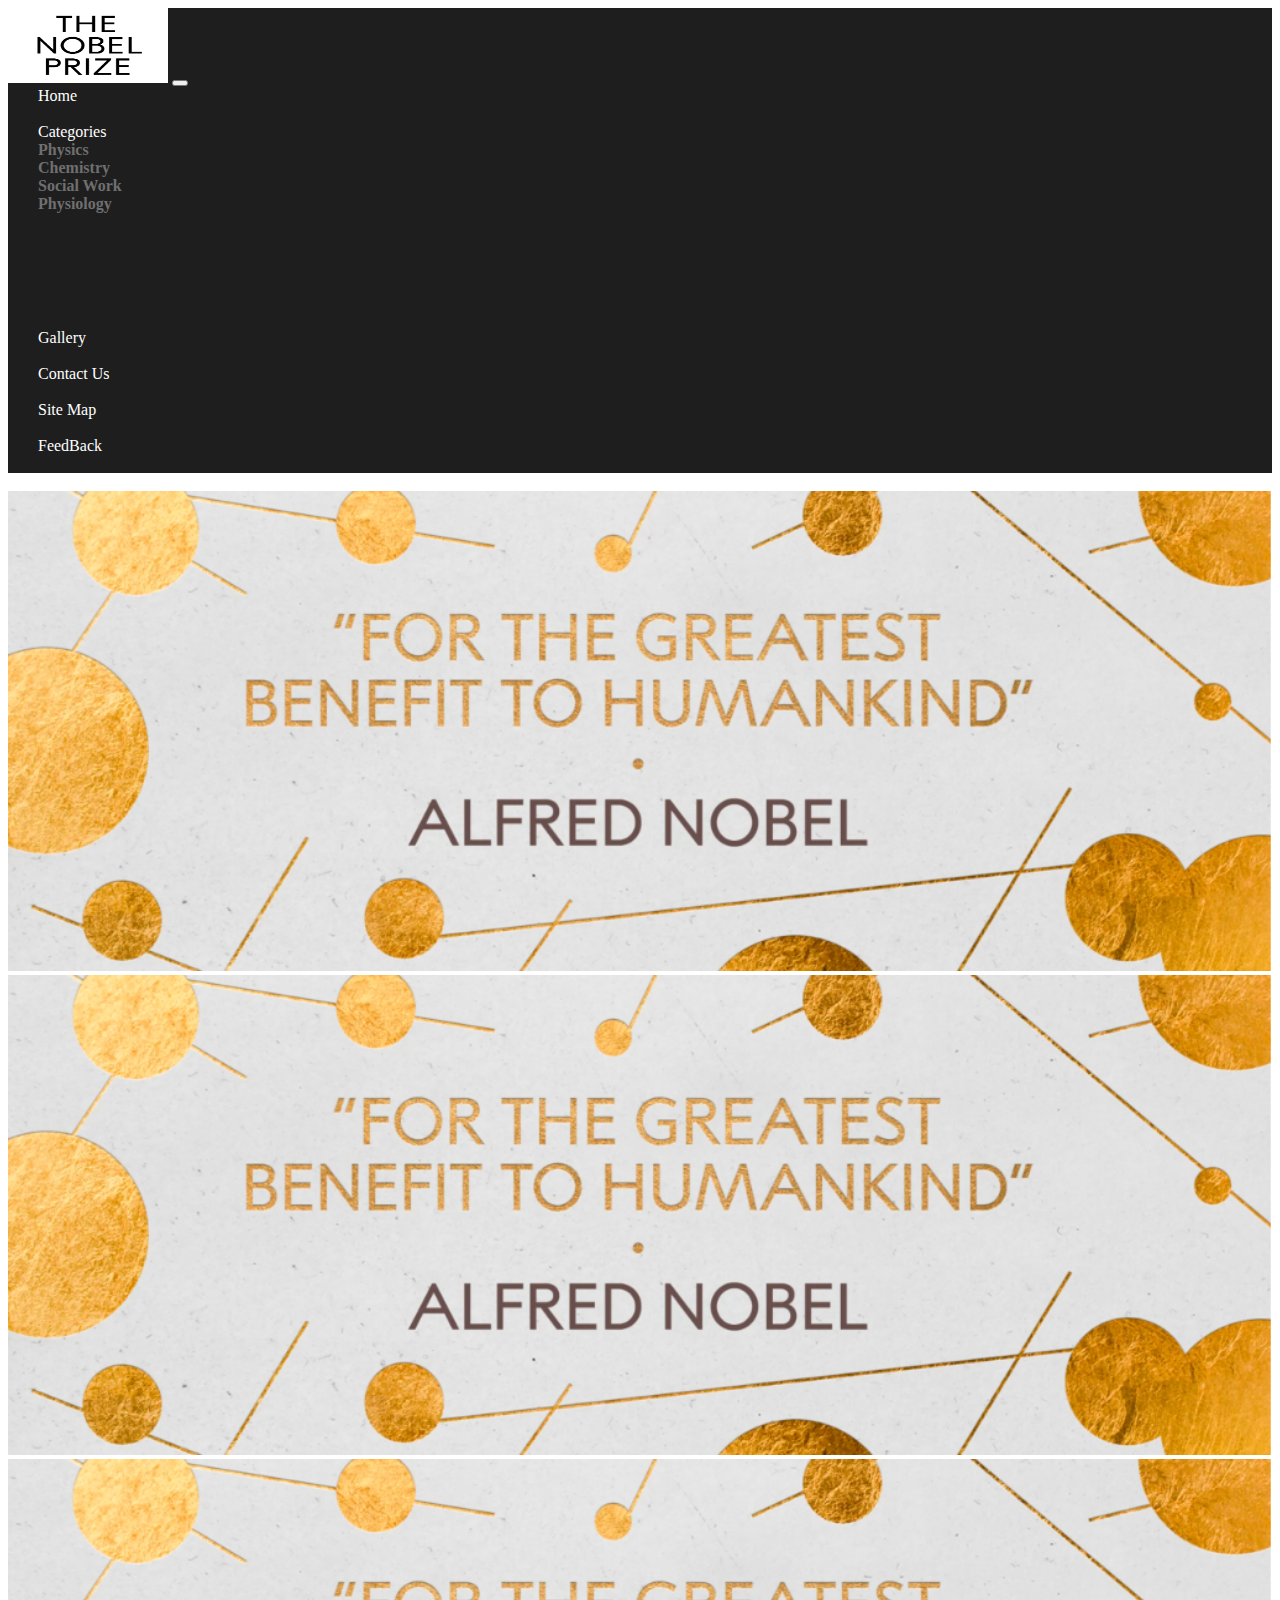
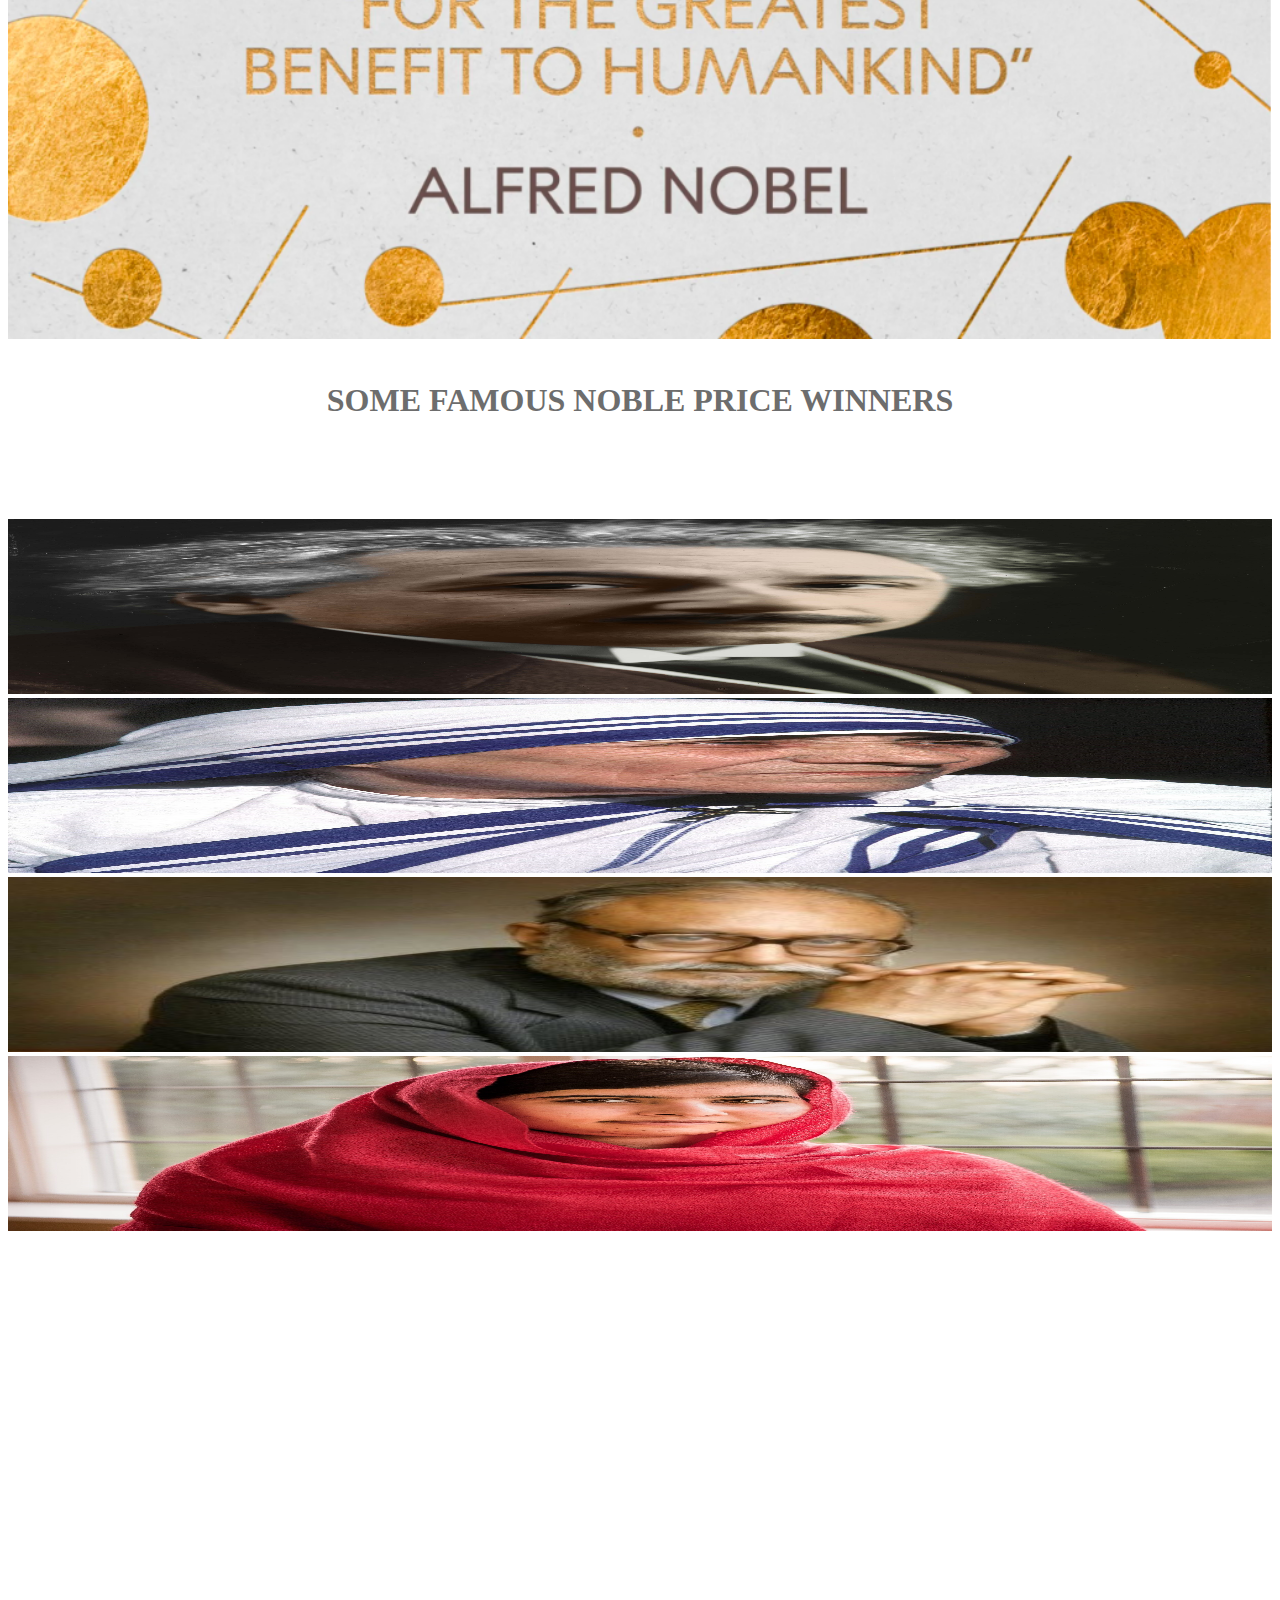
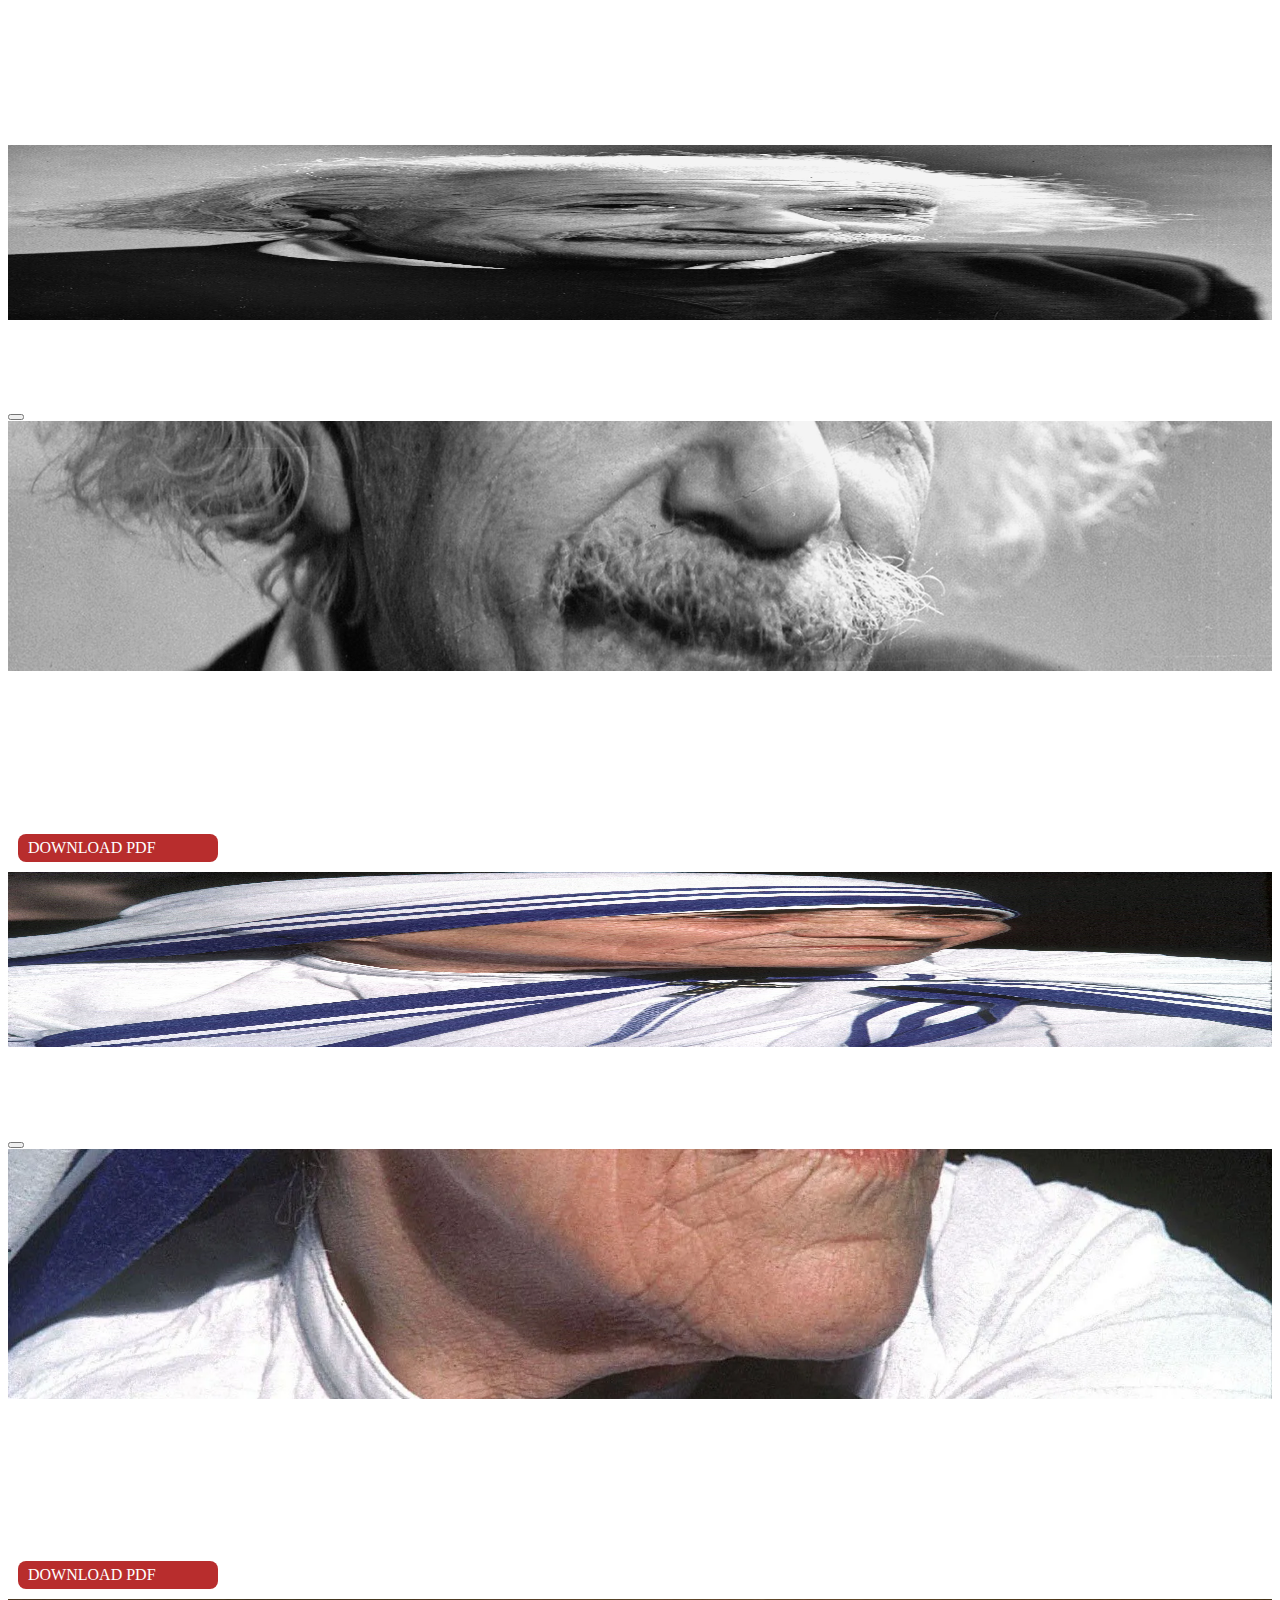
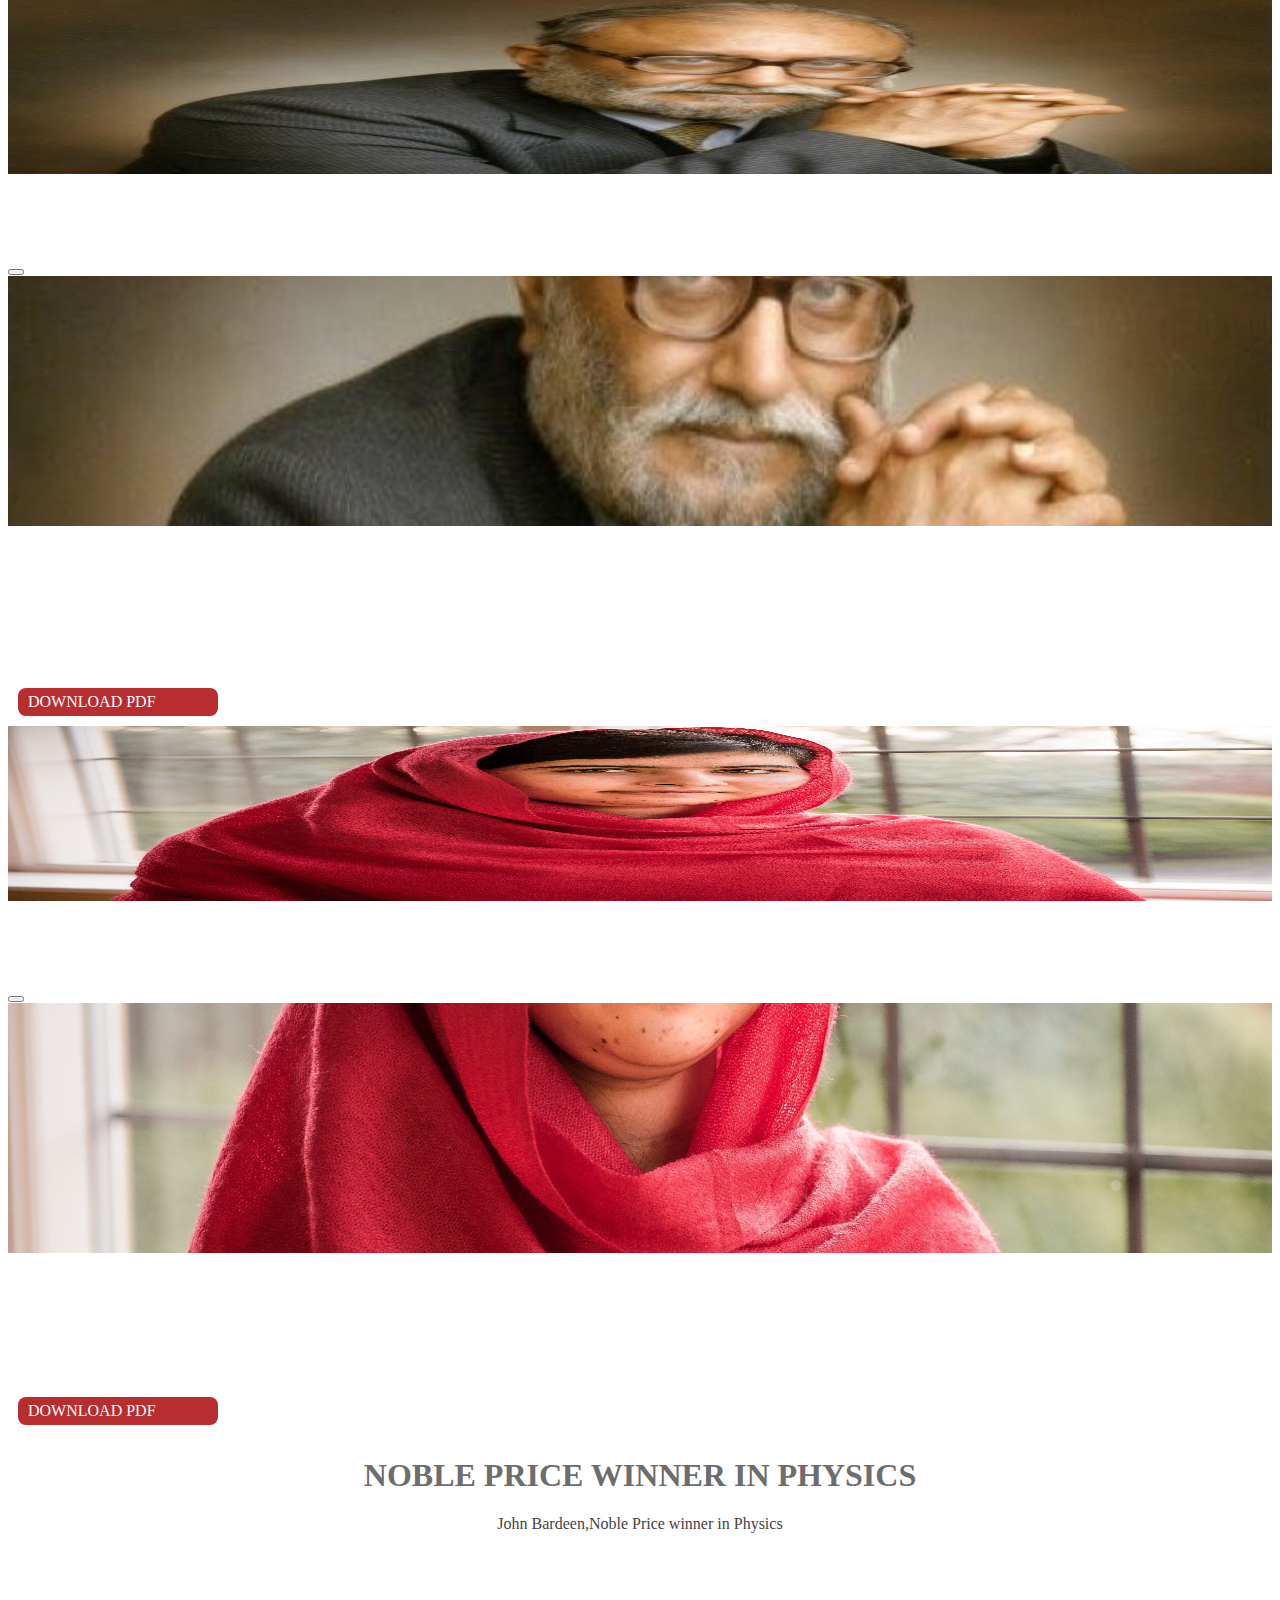
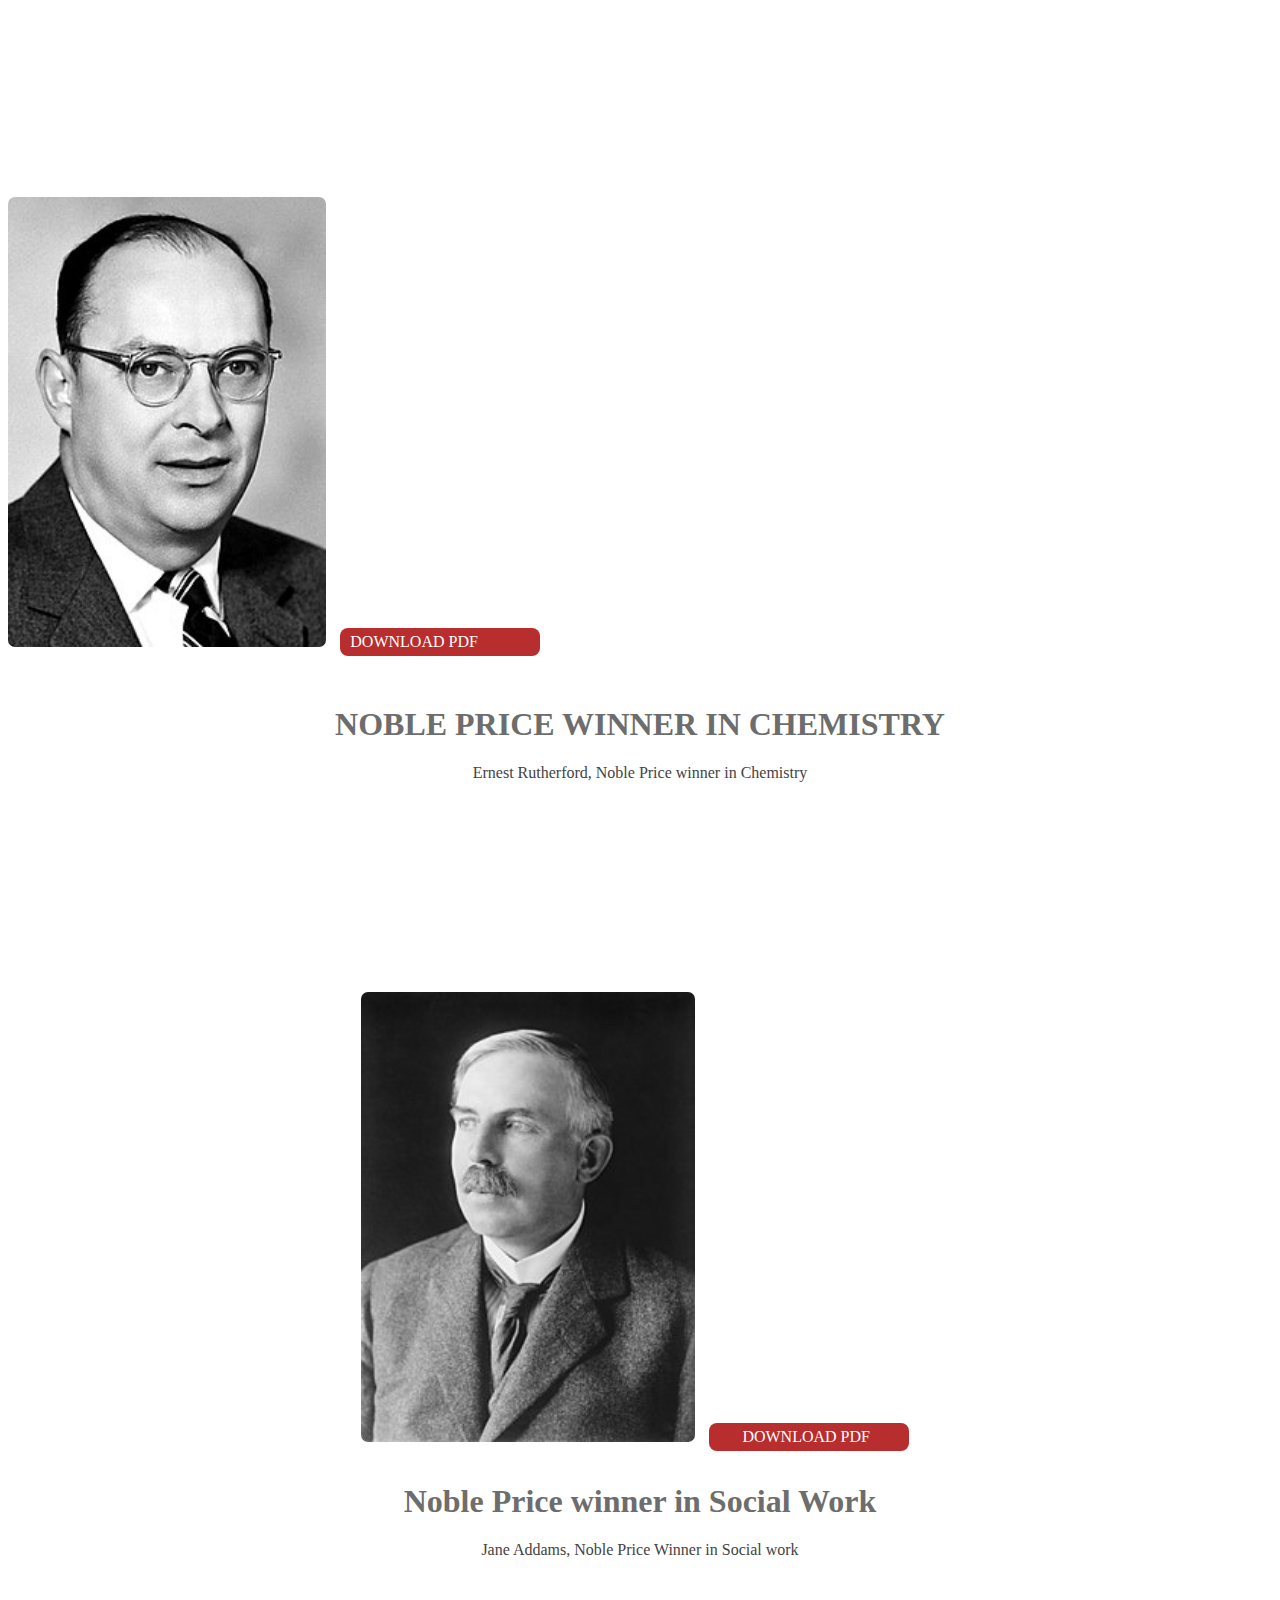
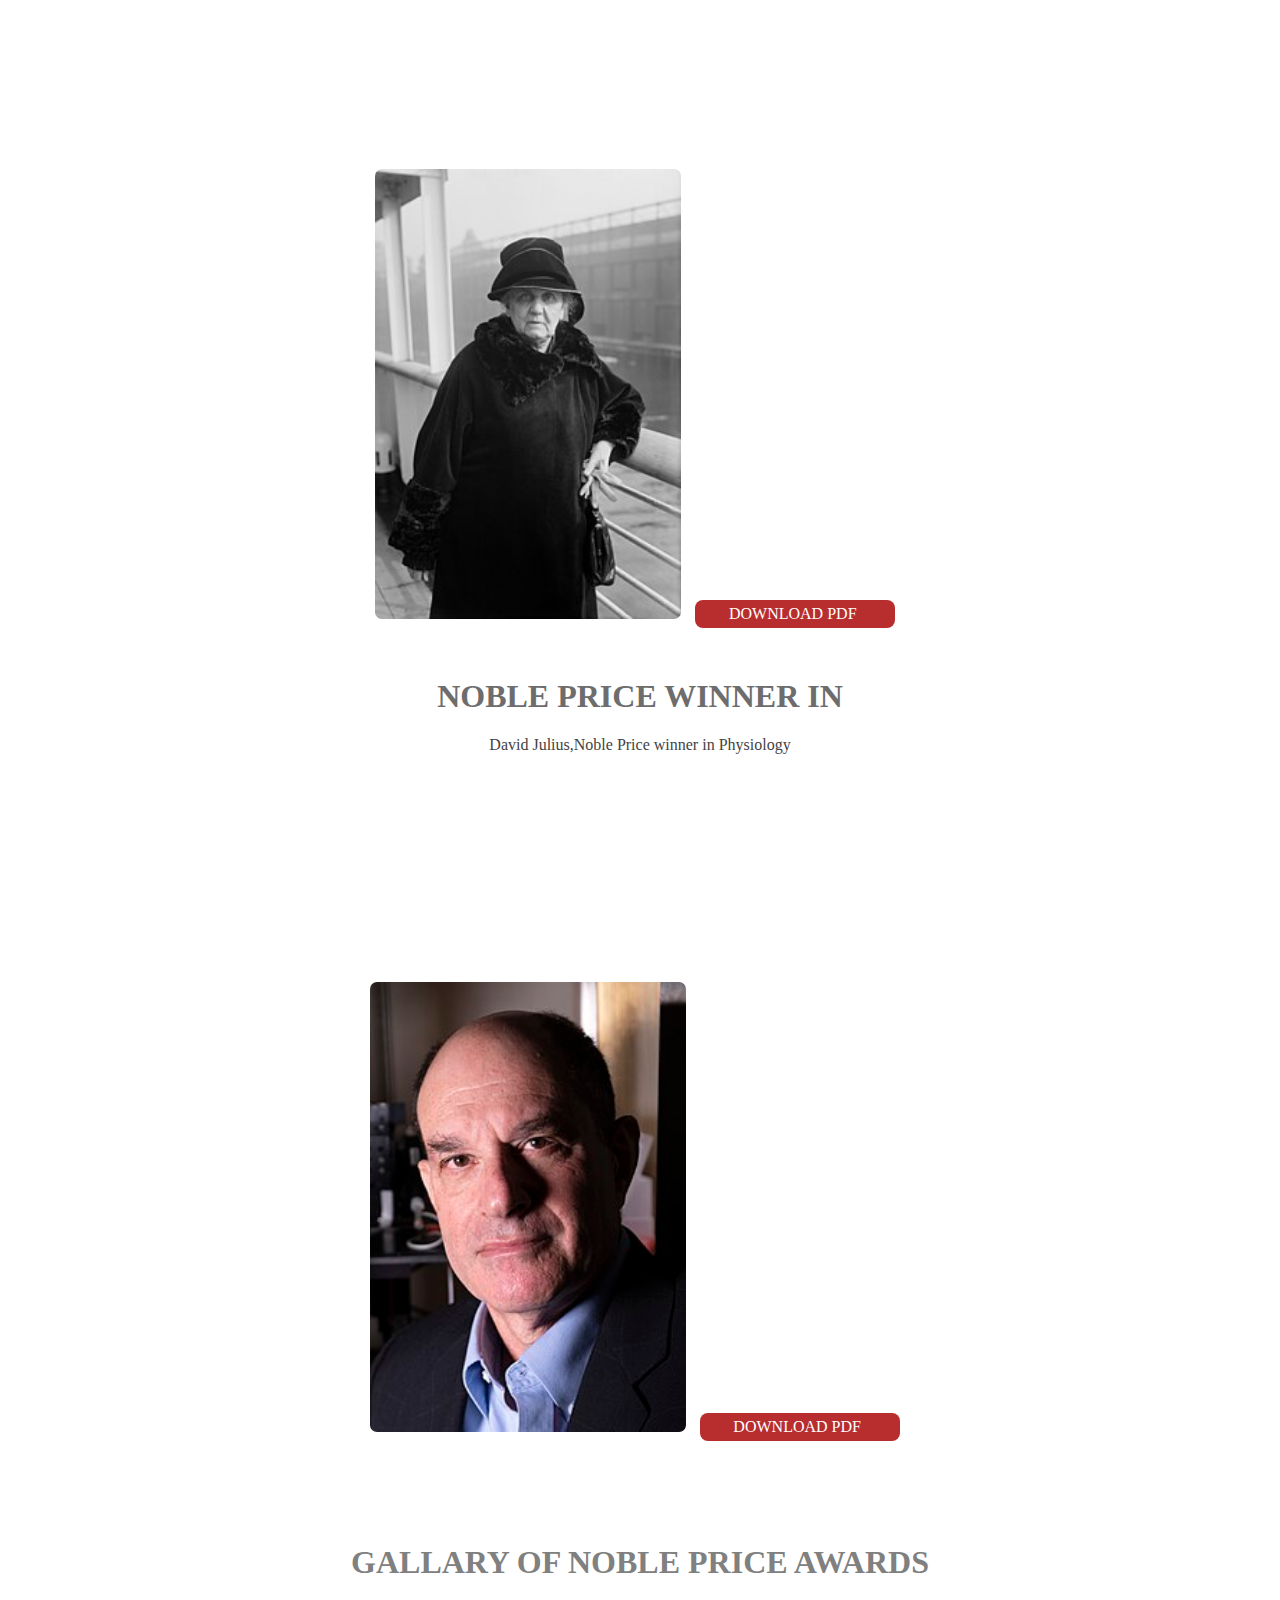
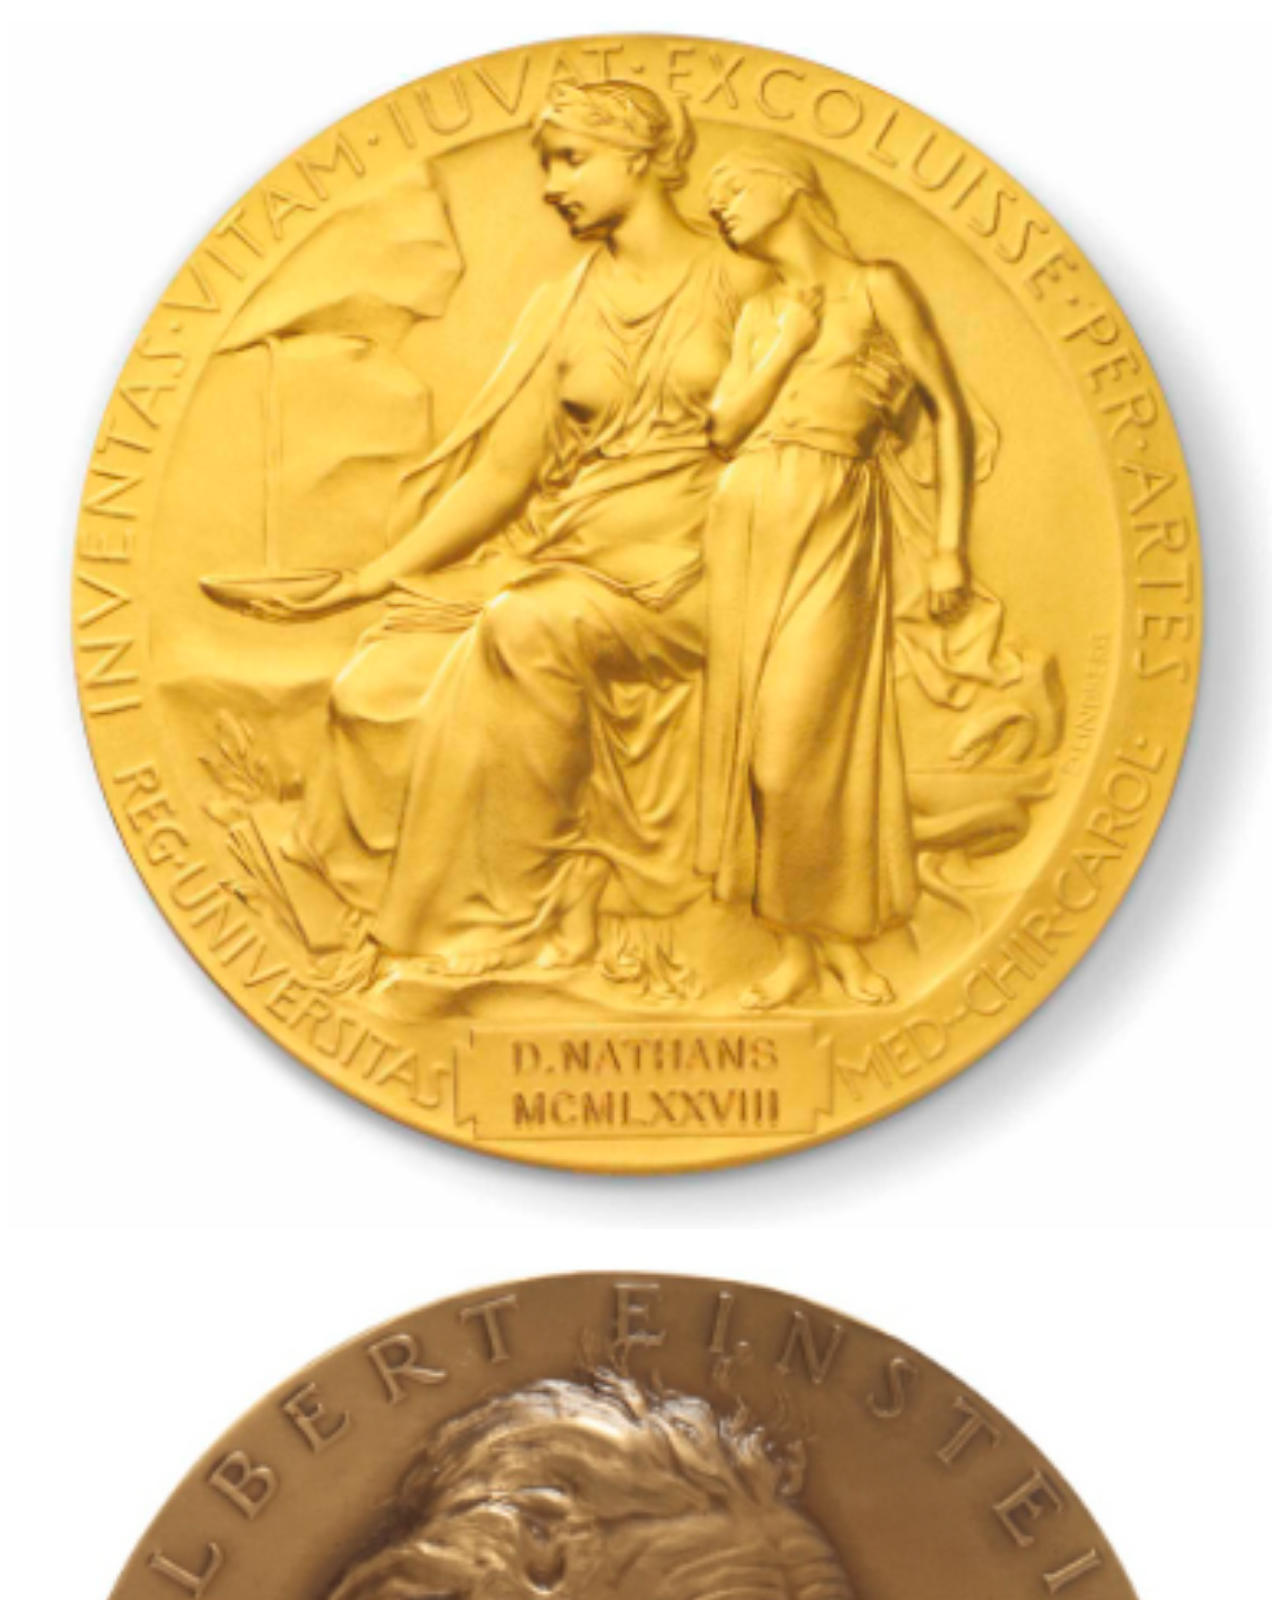
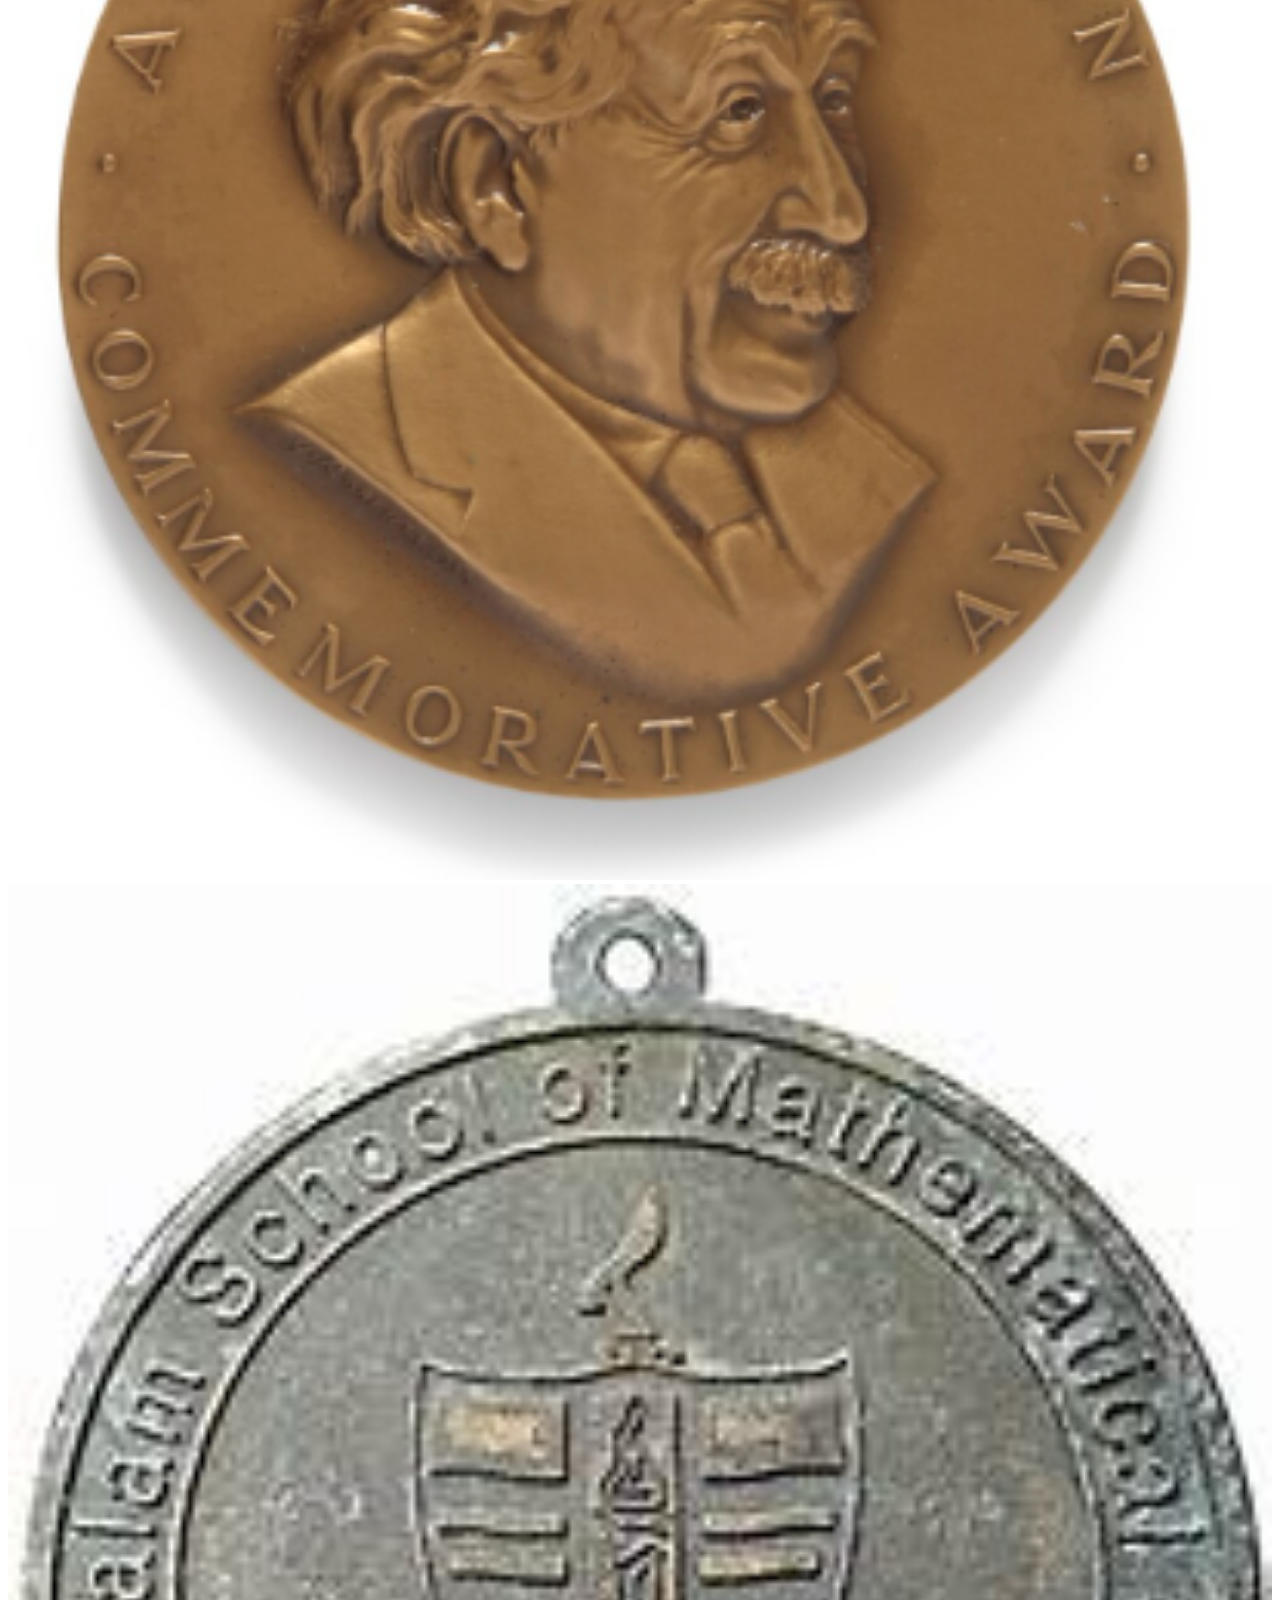
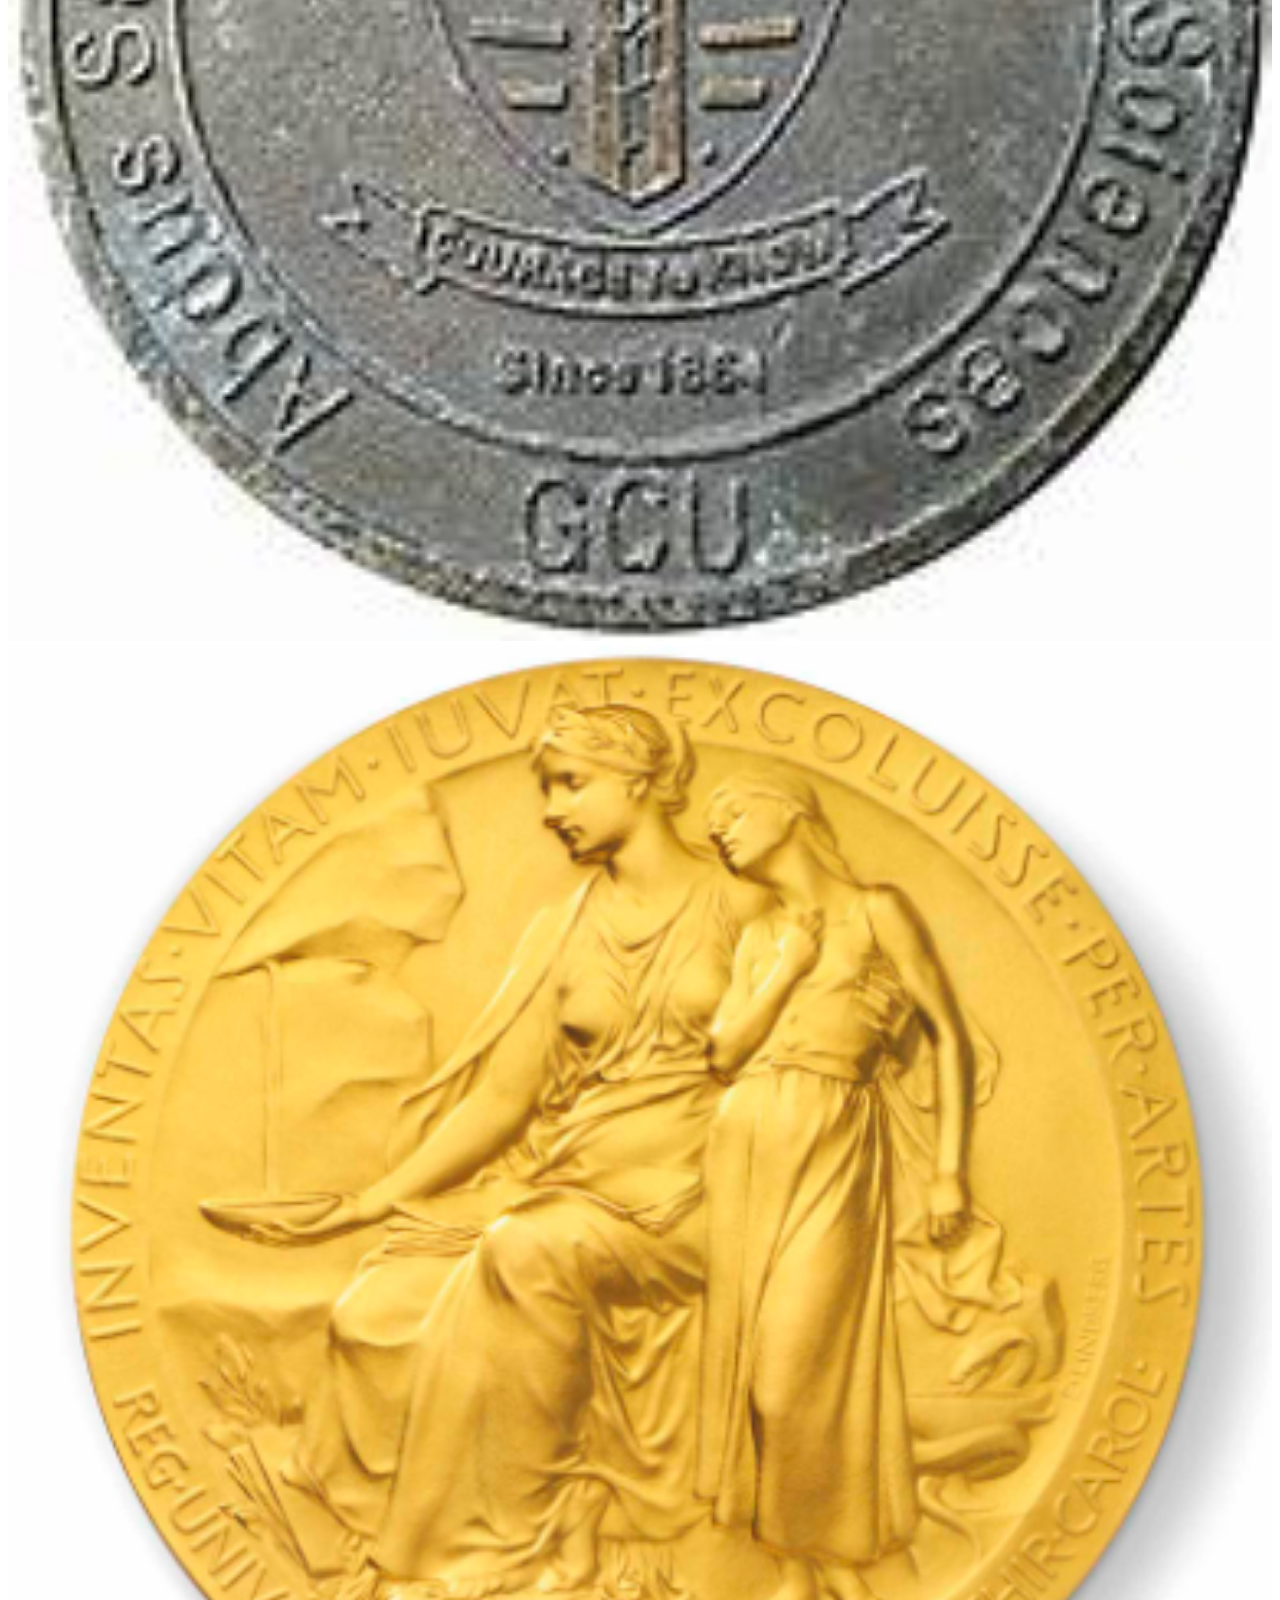
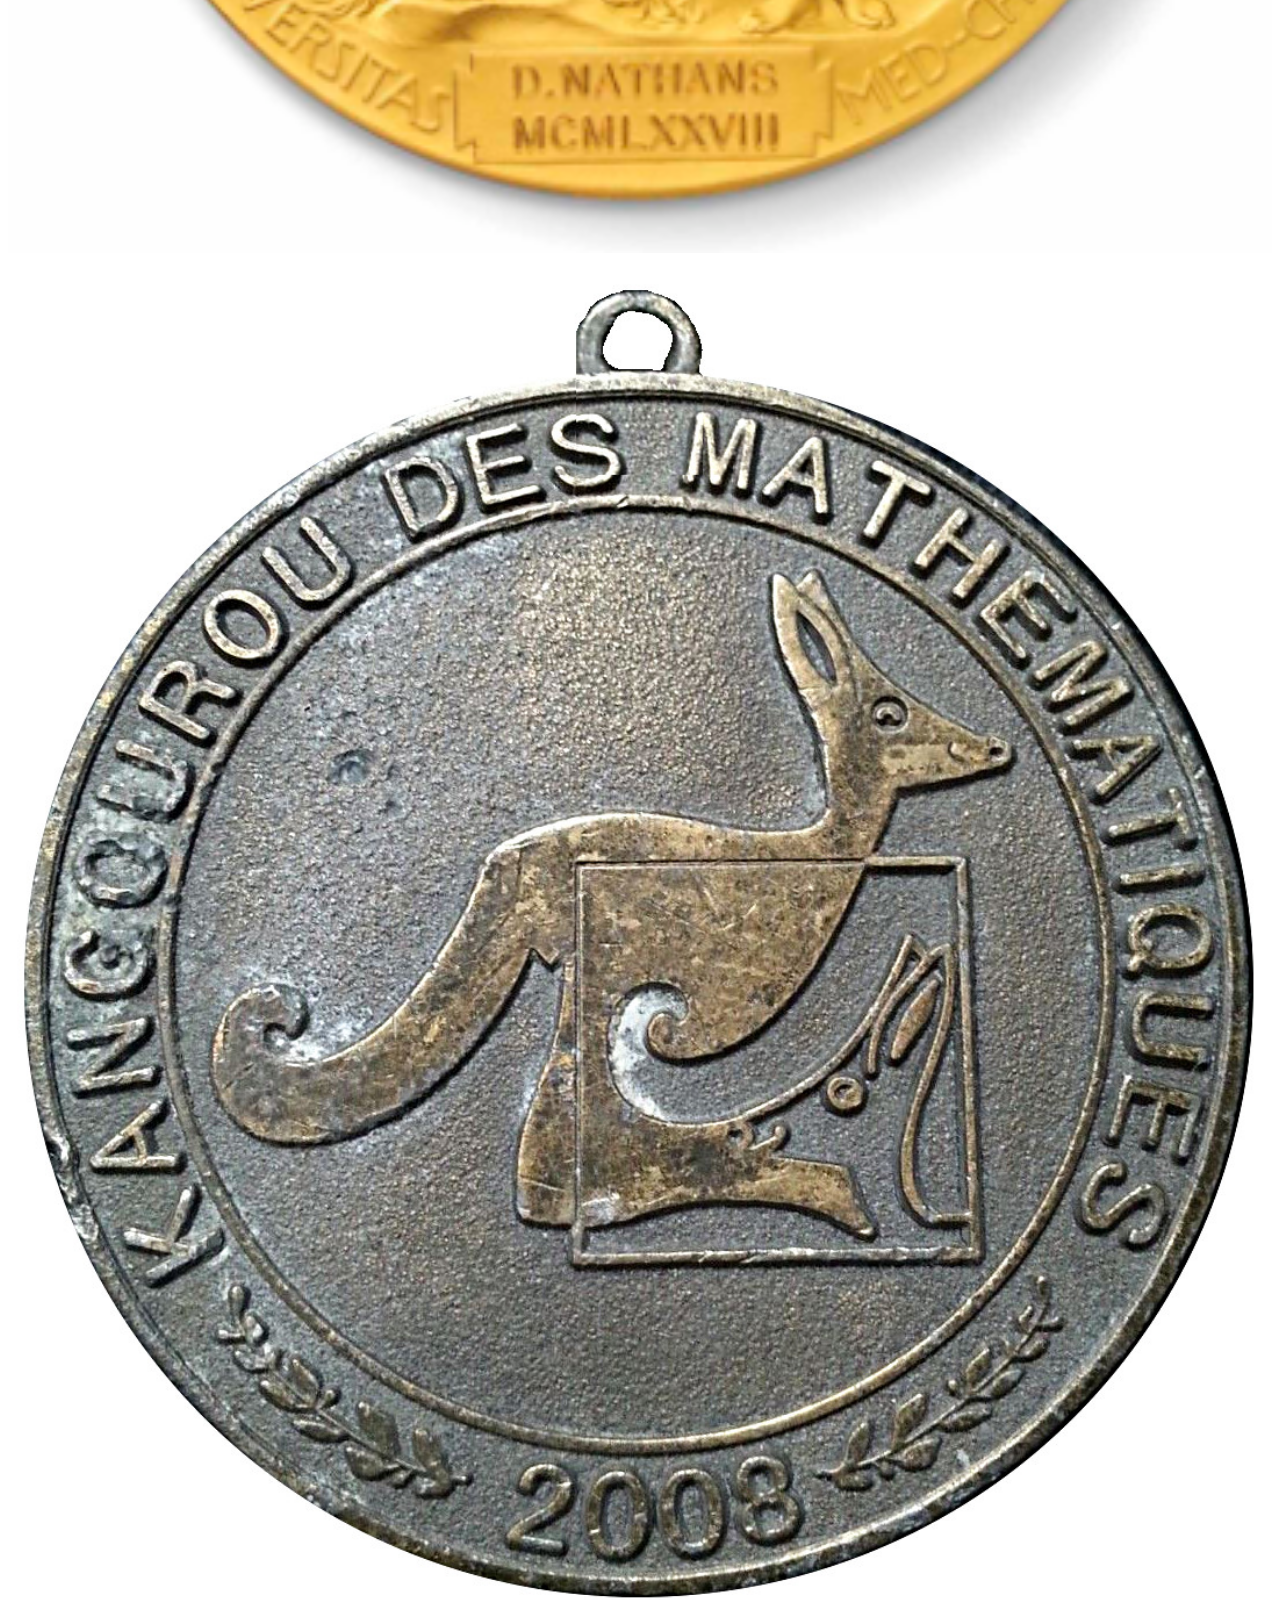
<file: index.html>
<!DOCTYPE html>
<html lang="en">
<head>
    <meta charset="UTF-8">
    <meta name="viewport" content="width=device-width, initial-scale=1.0">

    <title>Noble Price</title>    <link rel="shortcut icon" type="x-icon" href="web.jpeg">

    <link rel="stylesheet" href="style.css">
<script src="apps.js"></script>
<link href="https://cdn.jsdelivr.net/npm/bootstrap@5.3.2/dist/css/bootstrap.min.css" rel="stylesheet" integrity="sha384-T3c6CoIi6uLrA9TneNEoa7RxnatzjcDSCmG1MXxSR1GAsXEV/Dwwykc2MPK8M2HN" crossorigin="anonymous">
<script src="https://cdn.jsdelivr.net/npm/bootstrap@5.3.2/dist/js/bootstrap.bundle.min.js" integrity="sha384-C6RzsynM9kWDrMNeT87bh95OGNyZPhcTNXj1NW7RuBCsyN/o0jlpcV8Qyq46cDfL" crossorigin="anonymous"></script>
<link rel="stylesheet" href="https://cdnjs.cloudflare.com/ajax/libs/font-awesome/6.4.2/css/all.min.css" integrity="sha512-z3gLpd7yknf1YoNbCzqRKc4qyor8gaKU1qmn+CShxbuBusANI9QpRohGBreCFkKxLhei6S9CQXFEbbKuqLg0DA==" crossorigin="anonymous" referrerpolicy="no-referrer" />

</head>
<body>
    
 
  <nav style="background-color: rgba(0, 0, 0, 0.882) !important;" class="navbar navbar-expand-lg navbar-light bg-light">
    <div class="container-fluid">
      <img style="width: 160px;height: 75px;margin-left: 0px;" src="logo.PNG">
      <button class="navbar-toggler" type="button" data-bs-toggle="collapse" data-bs-target="#navbarScroll" aria-controls="navbarScroll" aria-expanded="false" aria-label="Toggle navigation">
        <span class="navbar-toggler-icon"></span>
      </button>
      <div style="margin-left: 30px;" class="collapse navbar-collapse" id="navbarScroll">
        <ul  class="navbar-nav me-auto my-2 my-lg-0 navbar-nav-scroll" style="--bs-scroll-height: 100px;">
          <li class="nav-item">
            <a style="font-family: abel;color: white;" class="nav-link active" aria-current="page" href="#ak">Home</a>
          </li>&nbsp;&nbsp;&nbsp;&nbsp;&nbsp;&nbsp;
          
          <li class="nav-item dropdown">
            <a style="font-family: abel;color: white;" class="nav-link dropdown-toggle active" href="#" id="navbarScrollingDropdown" role="button" data-bs-toggle="dropdown" aria-expanded="false">
              Categories
            </a>
            <ul style="width: 200px;height: 170px;" class="dropdown-menu" aria-labelledby="navbarScrollingDropdown">
              
               <li><a style="font-weight: bold;" class="dropdown-item" href="#azaan">Physics</a></li>
            
              <li><a style="font-weight: bold;" class="dropdown-item" href="#azan">Chemistry</a></li></b>
              <li><a style="font-weight: bold;" class="dropdown-item" href="#azn">Social Work</a></li></b>
              <li><a style="font-weight: bold;" class="dropdown-item" href="#aznn">Physiology</a></li></b>

            </ul>
          </li>&nbsp;&nbsp;&nbsp;&nbsp;
          
         
          <li class="nav-item">
            <a style="font-family: abel;color: white;" class="nav-link active" href="#apple">Gallery</a>
          </li>
          &nbsp;&nbsp;&nbsp;&nbsp;
          <li class="nav-item">
            <a style="font-family: abel;color: white;" class="nav-link active" href="contact.html">Contact Us</a>
          </li>
          &nbsp;&nbsp;&nbsp;&nbsp;
          <li class="nav-item">
            <a style="font-family: abel;color: white;" class="nav-link active" href="#site">Site Map</a>
          </li>
          &nbsp;&nbsp;&nbsp;&nbsp;
          <li class="nav-item">
            <a style="font-family: abel;color: white;" class="nav-link active" href="about.html">FeedBack</a>
          </li>       &nbsp;  &nbsp; &nbsp;&nbsp;&nbsp;

          <!-- <div style="margin-top: px;margin-left: 50px;width: 240px;" class="search-bar">
            <form class="d-flex">
                <input class="form-control me-2" type="search" placeholder="Search" aria-label="Search">
                <button class="btn btn-outline-success" type="submit">Search</button>
            </form>
        </div> -->
        
        
          <!-- <li class="nav-item">
            <a class="nav-link disabled" href="#" tabindex="-1" aria-disabled="true"></a>
          </li>
           -->
        <!-- </ul>
          <i style="margin-bottom: 2px;color: white;margin-right: 20px;" class="fa-solid fa-magnifying-glass search-icon"></i> -->
       
      </div>
    </div>
  </nav>



        
      </nav>
  <br>
      <div class="container">
        <div class="row">
          <div class="col">
            <div id="carouselExampleSlidesOnly" class="carousel slide" data-bs-ride="carousel">
              <div class="carousel-inner">
                <div class="carousel-item active">
                  <img style="height: 480px;" src="carousel.PNG" class="d-block w-100" alt="...">
                </div>
                <div class="carousel-item">
                  <img style="height: 480px;" src="carousel.PNG" class="d-block w-100" alt="...">
                </div>
                <div class="carousel-item">
                  <img style="height: 480px;" src="carousel.PNG" class="d-block w-100" alt="...">
                </div>
              </div>
            </div>
          </div>
        </div>
      </div>
      <br>
     <center>
      <div class="container">
        <div class="row">
          <div class="col">
            <h1 style="color: rgb(109, 109, 109);font-family: Georgia, 'Times New Roman', Times, serif;" id="ak">SOME FAMOUS NOBLE PRICE WINNERS</h1>
          </div>
        </div>
      </div>
     </center>
<br>

<div class="container">
  <div class="row row-col-2">
    <div class="col">
      <div>
        <h5 style="font-weight: bold;width: 50%;">Listing Of Famous Noble Prize Winners</h5>
        <p></p>
      </div>
    </div>
  </div>
</div>
<div class="container">
  <div class="row">
    <div class="col">
      <div class="row py-3">
        <!-- this row should be used within a container -->
        <div class="col-lg-3 col-sm-6 py-3">

            <!-- card -->
            <div>
                <div data-bs-target="#exampleModalToggle8" data-bs-toggle="modal" class="card-img-top" id="divcenter">
                    <img data-aos="fade-up-right"
                        src="ALBERT.jpg"
                       
                        class="grayscale img-fluid mx-auto d-block" alt="card image 1" style="height: 175px; width: 100%;">
                
                      </div>
                <div class="card-block d-flex flex-column">
                  </div>
            </div>
            <!-- card -->

        </div>
        <div class="col-lg-3 col-sm-6 py-3">

            <!-- card -->
            <div>
                <div data-bs-target="#exampleModalToggle10" data-bs-toggle="modal" class="card-img-top" id="divcenter">
                    <img style="height: 175px; width: 100%;" data-aos="fade-up-right"
                        src="mother-teresa.webp"
                        class="grayscale img-fluid mx-auto d-block" alt="card image 3">
                </div>
                <div class="card-block d-flex flex-column">

                </div>
            </div>
            <!-- card -->

        </div>
        <div class="col-lg-3 col-sm-6 mx-auto py-3">

            <!-- card -->
            <div >
                <div  data-bs-target="#exampleModalToggle12" data-bs-toggle="modal"  class="card-img-top" id="divcenter">
                    <img data-aos="fade-up-right"
                        src="abdus salam.jpg"
                        class="grayscale img-fluid mx-auto d-block" alt="card image 3" style="height: 175px; width: 100%;">
                </div>
                <div class="card-block d-flex flex-column">
                
                </div>
            </div>
            <!-- card -->

        </div>
        <div class="col-lg-3 col-sm-6 mx-auto py-3">

            <!-- card -->
            <div >
                <div  data-bs-target="#exampleModalToggle11" data-bs-toggle="modal" class="card-img-top"  id="divcenter">
                  <img style="height: 175px; width: 100%;" data-aos="fade-up-right"
                        src="malala.jpg"
                        class="grayscale img-fluid mx-auto d-block" alt="card image 3">
                     
                      </div>
                           <!-- card -->


    </div>
  </div>
</div>

<br>

<div class="container">
  <div class="row row-col-2">
    <div class="col">
      <div>
        <h5 style="font-weight: bold;width: 50%;">1.Elbert Eienstine</h5>
        <p>Albert Einstein," he was a renowned theoretical physicist born on March 14, 1879, in Ulm, in the Kingdom of Württemberg in the German Empire. Einstein is best known for developing the theory of relativity, which revolutionized our understanding of space,<br> time, and gravity. His famous equation, E=mc², describes the equivalence of energy (E) and mass (m), highlighting the interconnectedness of matter and energy.

</p>
      </div>
    </div>
  </div>
</div>




<div class="container">
  <div class="row row-col-2">
    <div class="col">
      <div>
        <h5 style="font-weight: bold;width: 50%;">2.Mother Teresa</h5>
        <p>Mother Teresa, also known as Saint Teresa of Calcutta, was a Roman Catholic nun and missionary. She was born as Anjezë Gonxhe Bojaxhiu on August 26, 1910, in Skopje (now the capital of North Macedonia).<br>Mother Teresa received numerous awards for her humanitarian work, including the Nobel Peace Prize in 1979. She continued her charitable efforts until her death on September 5, 1997.

</p>
      </div>
    </div>
  </div>
</div>


<div class="container">
  <div class="row row-col-2">
    <div class="col">
      <div>
        <h5 style="font-weight: bold;width: 50%;">3.Abdus Salam</h5>
        <p>Abdus Salam (1926–1996) was a Pakistani theoretical physicist known for his contributions to the field of electroweak unification, a significant development in the understanding of the electromagnetic and weak nuclear forces.<br> He was born on January 29, 1926, in Jhang, British India (now in Pakistan).n 1979, Abdus Salam, Sheldon Glashow, and Steven Weinberg jointly received the Nobel Prize in Physics for their contributions to the electroweak unification.

</p>
      </div>
    </div>
  </div>
</div>


<div class="container">
  <div class="row row-col-2">
    <div class="col">
      <div>
        <h5 style="font-weight: bold;width: 50%;">4.Malala Yousufza</h5>
        <p>Malala Yousafzai is a Pakistani activist for female education and the youngest-ever recipient of the Nobel Prize. She was born on July 12, 1997, in Mingora, Swat Valley, Pakistan.<br> Malala gained international prominence for her advocacy for girls' education and women's rights, particularly in the Swat Valley, where the Taliban had, at times, banned girls from attending school.<br>In 2014, Malala became the co-recipient of the Nobel Peace Prize, sharing the honor with Kailash Satyarthi, an Indian child rights activist.

</p>
      </div>
    </div>
  </div>
</div>

<div class="container">
  <div class="row">
    <div class="col">
      <div class="row py-3">
        <!-- this row should be used within a container -->
        <div class="col-lg-3 col-sm-6 py-3">

            <!-- card -->
            <div>
                <div data-bs-target="#exampleModalToggle8" data-bs-toggle="modal" class="card-img-top">
                    <img data-aos="fade-up-right"
                        src="albert 2.jpg"
             
                        class="grayscale img-fluid mx-auto d-block" alt="card image 1" style="height: 175px; width: 100%;">
              
        <div class="modal fade" id="exampleModalToggle8" aria-hidden="true" aria-labelledby="exampleModalToggleLabel8" tabindex="-1">
          <div class="modal-dialog modal-dialog-centered">
            <div class="modal-content">
              <div class="modal-header">
                
                <h1 class="modal-title fs-5" id="exampleModalToggleLabel8">Albert Eienstine</h1>
                <button type="button" class="btn-close" data-bs-dismiss="modal" aria-label="Close"></button>
              </div>
              <img style="width: 100%;height: 250px;object-fit: cover;"  src="albert 2.jpg">

              <div class="modal-body">
                <h5 style="font-weight: bold;">HISTORY</h5>

<p> Albert Einstein (1879–1955) was a German-born theoretical physicist who is widely regarded as one of the greatest scientists in history. He was born on March 14, 1879, in Ulm, in the Kingdom of Württemberg in the German Empire. Einstein's groundbreaking contributions to physics revolutionized our understanding of the fundamental laws of the universe.

  His most famous work includes the theory of relativity, which he developed in the early 20th century. The special theory of relativity, published in 1905, introduced the famous equation E=mc², expressing the equivalence of energy (E) and mass (m). In 1915, Einstein presented the general theory of relativity, which described gravity as the curvature of spacetime caused by mass and energy.</p>
              </div>
          <a  href="" download class="download-btn">DOWNLOAD PDF
                <i class="fa fa-download"></i>
              </a>
              <div class="modal-footer">
              </div>
            </div>
          </div>
        </div>
  
                      </div>
                <div class="card-block d-flex flex-column">
                  </div>
            </div>
            <!-- card -->

        </div>
        <div  class="col-lg-3 col-sm-6 py-3">

            <!-- card -->
            <div>
                <div data-bs-target="#exampleModalToggle10" data-bs-toggle="modal" class="card-img-top" >
                    <img style="height: 175px; width: 100%;" data-aos="fade-up-right"
                        src="mother-teresa.webp"
                        class="grayscale img-fluid mx-auto d-block" alt="card image 3">
                        <div class="modal fade" id="exampleModalToggle10" aria-hidden="true" aria-labelledby="exampleModalToggleLabel10" tabindex="-1">
                          <div class="modal-dialog modal-dialog-centered">
                            <div class="modal-content">
                              <div class="modal-header">
                                
                                <h1 class="modal-title fs-5" id="exampleModalToggleLabel10">Golden Gate Bridge</h1>
                                <button type="button" class="btn-close" data-bs-dismiss="modal" aria-label="Close"></button>
                              </div>
                              <img style="width: 100%;height: 250px;object-fit: cover;"  src="mother-teresa.webp">
                
                              <div class="modal-body">
                                <h5 style="font-weight: bold;">HISTORY</h5>

                <p>
                  Mother Teresa, also known as Saint Teresa of Calcutta, was a Roman Catholic nun and missionary. She was born as Anjezë Gonxhe Bojaxhiu on August 26, 1910, in Skopje (now the capital of North Macedonia). At the age of 18, she left her home in Skopje to join the Sisters of Loreto in Ireland.
                  
                  In 1929, she moved to Calcutta (now Kolkata), India, where she taught at St. Mary's High School. However, in 1946, she experienced what she described as a "call within a call" from God, urging her to work among the poorest of the poor. She received permission from the Vatican to leave the Sisters of Loreto and began her missionary work in the slums of Calcutta.</p>
                              </div>
                              <a  href="" download class="download-btn">DOWNLOAD PDF
                                <i class="fa fa-download"></i>
                              </a>
                              <div class="modal-footer">
                              </div>
                            </div>
                          </div>
                        </div>
                  
                      </div>
                <div class="card-block d-flex flex-column">

                </div>
            </div>
            <!-- card -->

        </div>
        <div class="col-lg-3 col-sm-6 mx-auto py-3">

            <!-- card -->
            <div >
                <div  data-bs-target="#exampleModalToggle11" data-bs-toggle="modal" class="card-img-top" >
                    <img data-aos="fade-up-right"
                        src="abdus salam.jpg"
                        class="grayscale img-fluid mx-auto d-block" alt="card image 3" style="height: 175px; width: 100%;">
               
                        <div class="modal fade" id="exampleModalToggle11" aria-hidden="true" aria-labelledby="exampleModalToggleLabel11" tabindex="-1">
                          <div class="modal-dialog modal-dialog-centered">
                            <div class="modal-content">
                              <div class="modal-header">
                                
                                <h1 class="modal-title fs-5" id="exampleModalToggleLabel11">Millau Bridge</h1>
                                <button type="button" class="btn-close" data-bs-dismiss="modal" aria-label="Close"></button>
                              </div>
                            
                              <img style="width: 100%;height: 250px;object-fit: cover;"  src="abdus salam.jpg">
                
                              <div class="modal-body">
                                <h5 style="font-weight: bold;">HISTORY</h5>

                <p>Abdus Salam (1926–1996) was a Pakistani theoretical physicist known for his contributions to the field of electroweak unification, a significant development in the understanding of the electromagnetic and weak nuclear forces. He was born on January 29, 1926, in Jhang, British India (now in Pakistan).

                  Salam, along with Sheldon Glashow and Steven Weinberg, independently formulated the electroweak theory in the early 1970s. This theory successfully unified electromagnetism and the weak nuclear force into a single framework, providing a more comprehensive understanding of the fundamental forces governing the behavior of subatomic particles.</p>
                              </div>
                              <a  href="" download class="download-btn">DOWNLOAD PDF
                                <i class="fa fa-download"></i>
                              </a>
                              <div class="modal-footer">
                              </div>
                            </div>
                          </div>
                        </div>
                  
               
                      </div>
                <div class="card-block d-flex flex-column">
                
                </div>
            </div>
            <!-- card -->

        </div>
        <div class="col-lg-3 col-sm-6 mx-auto py-3">

            <!-- card -->
            <div>
                <div  data-bs-target="#exampleModalToggle12" data-bs-toggle="modal" class="card-img-top" >
                    <img style="height: 175px; width: 100%;" data-aos="fade-up-right"
                        src="malala.jpg"
                        class="grayscale img-fluid mx-auto d-block" alt="card image 3">
              
                        <div class="modal fade" id="exampleModalToggle12" aria-hidden="true" aria-labelledby="exampleModalToggleLabel12" tabindex="-1">
                          <div class="modal-dialog modal-dialog-centered">
                            <div class="modal-content">
                              <div class="modal-header">
                                
                                <h1 class="modal-title fs-5" id="exampleModalToggleLabel12">Rialto Bridge</h1>
                                <button type="button" class="btn-close" data-bs-dismiss="modal" aria-label="Close"></button>
                              </div>
                              <img style="width: 100%;height: 250px;object-fit: cover;"  src="malala.jpg">
                
                              <div class="modal-body">
                                <h5 style="font-weight: bold;">HISTORY</h5>
                <p>
                  Malala Yousafzai is a Pakistani activist for female education and the youngest-ever recipient of the Nobel Prize. She was born on July 12, 1997, in Mingora, Swat Valley, Pakistan. Malala gained international prominence for her advocacy for girls' education and women's rights, particularly in the Swat Valley, where the Taliban had, at times, banned girls from attending school.
                  
                  In 2012, when Malala was 15 years old, she survived an assassination attempt by a Taliban gunman. The attack on her school bus was in retaliation for her activism promoting education for girls.</p>
                              </div>
                              <a  href="" download class="download-btn">DOWNLOAD PDF
                                <i class="fa fa-download"></i>
                              </a>
                              <div class="modal-footer">
                              </div>
                            </div>
                          </div>
                        </div>
                  
               
                     
              
                      </div>
                           <!-- card -->


    </div>
  </div>
</div>
<center>
            <h1 style="color: rgb(109, 109, 109);font-family: Georgia, 'Times New Roman', Times, serif;" id="azaan">NOBLE PRICE WINNER IN PHYSICS</h1>
</center>
<center>
            <p style="color: rgb(68, 67, 67);font-family: Georgia, 'Times New Roman', Times, serif;">John Bardeen,Noble Price winner in Physics</p>
            <p>John Bardeen (1908–1991) was an American physicist and electrical engineer who was awarded the Nobel Prize in Physics twice for his groundbreaking contributions to the field of solid-state physics. He remains the only person to have received the Nobel Prize in Physics twice.
            <p>
              John Bardeen (1908–1991) was an American physicist and electrical engineer who was awarded the Nobel Prize in Physics twice for his groundbreaking contributions to the field of solid-state physics. He remains the only person to have received the Nobel Prize in Physics twice.<br>
              
              Transistor Invention (1956): Along with Walter Brattain and William Shockley, John Bardeen was awarded the Nobel Prize in Physics in 1956 for the invention of the transistor. The transistor, a crucial component in electronic devices, revolutionized the field of electronics,<br> leading to the development of modern computers, telecommunications, and numerous other technologies.
              
              Superconductivity Theory (1972): John Bardeen's second Nobel Prize in Physics came in 1972, which he shared with Leon Cooper and Robert Schrieffer. This recognition was for their development of the BCS theory of superconductivity.<br> The BCS theory explained the phenomenon of superconductivity at low temperatures, providing a comprehensive theoretical framework for understanding how certain materials can conduct electricity with zero resistance.
              
              Apart from his Nobel-winning contributions, Bardeen made significant contributions to the understanding of semiconductors, superconductors, and other condensed matter physics phenomena. He had a long and distinguished career in academia, with positions at institutions such as the University of Minnesota, Harvard University, and the University of Illinois.
              
              John Bardeen's work laid the foundation for many technological advancements, and his impact on the field of solid-state physics and electronics remains influential to this day.</p>

</p>

          </center>

  <div class="container">
    <div class="row">
      <div class="col">
        <div id="carouselExampleSlidesOnly" class="carousel slide" data-ride="carousel">
          <div class="carousel-inner">
            <div class="carousel-item active">
              <img style="height: 450px;border-radius: 7px;" class="d-block w-100" src="john.jpg"First slide">
             
              <a  href="" download class="download-btn">DOWNLOAD PDF
                <i class="fa fa-download"></i>
              </a>
          </div>
           
           
          </div>
        </div>
      </div>
    </div>
  </div>
  <br>
  <center>
    <h1 style="color: rgb(109, 109, 109);font-family: Georgia, 'Times New Roman', Times, serif;" id="azan">NOBLE PRICE WINNER IN CHEMISTRY</h1>
    <center>
      <p style="color: rgb(68, 67, 67);font-family: Georgia, 'Times New Roman', Times, serif;">Ernest Rutherford, Noble Price winner in Chemistry</p>
      <p>Ernest Rutherford (1871–1937) was a New Zealand-born physicist who made significant contributions to the understanding of the structure of the atom. Here are some key aspects of his contributions and his scientific legacy:
      <p>Rutherford conducted the famous gold foil experiment in 1909, in which he bombarded thin gold foil with alpha particles. Based on the unexpected results of the experiment, Rutherford proposed a new model for the structure of the atom. He suggested that the atom has a small, dense nucleus at its center, containing positively charged protons, and that the majority of the atom's volume is empty space with electrons orbiting the nucleus. <br>Rutherford was awarded the Nobel Prize in Chemistry in 1908 for his investigations into the disintegration of the elements and the chemistry of radioactive substances.<br> This recognition highlighted the importance of his work in advancing our understanding of atomic structure.<br>Rutherford held various academic positions, including the Cavendish Professorship of Experimental Physics at the University of Cambridge. Many of his students and collaborators went on to make significant contributions to physics, including Niels Bohr, James Chadwick, and Ernest Marsden.</p>

</p>

    
  

<div class="container">
  <div class="row">
    <div class="col">
      <div id="carouselExampleSlidesOnly" class="carousel slide" data-ride="carousel">
        <div class="carousel-inner">
          <div class="carousel-item active">
            <img style="height: 450px;border-radius: 7px;" class="d-block w-100" src="rutherford.jpg" alt="First slide">
         
            <!-- <p style="color: rgb(142, 139, 139);">The Millau Viaduct Bridge, the Tallest bridge in the world</p>
         
            <center>
          <h1 style="color: rgb(109, 109, 109);font-family: Georgia, 'Times New Roman', Times, serif;" id="azan">HISTORY</h1>

          <p style="color: rgb(127, 125, 125);font-family: Georgia, 'Times New Roman', Times, serif;">In the 1980s, high levels of road traffic near Millau in the Tarn valley were causing congestion, especially in the summer due to holiday traffic on the route from Paris to Spain. A method of bypassing Millau had long been considered, not only to ease the flow and reduce journey times for long-distance traffic, but also to improve the quality of access to Millau for its local businesses and residents. One of the solutions considered was the construction of a road bridge to span the river and gorge valley.[10] The first plans for a bridge were discussed in 1987 by CETE, and by October 1991 the decision was made to build a high crossing of the Tarn by a structure of around 2,500 metres (8,200 ft) in length. During 1993–1994, the government consulted with seven architects and eight structural engineers. During 1995–1996, a second definition study was made by five associated architect groups and structural engineers. In January 1995, the government issued a declaration of public interest to solicit design approaches for a competition.[11]</p> -->
          <a   href="" download class="download-btn">DOWNLOAD PDF
            <i class="fa fa-download"></i>
          </a>
 
          <!-- <p style="color: rgb(127, 125, 125);font-family: Georgia, 'Times New Roman', Times, serif;text-align: center;">In July 1996 the jury decided in favour of a cable-stayed design with multiple spans, as proposed by the SODETEG consortium led by Michel Virlogeux, Norman Foster and Arcadis.[12][13] The decision to proceed by grant of contract was made in May 1998; then in June 2000, the contest for the construction contract was launched, open to four consortia. In March 2001, Eiffage established the subsidiary Compagnie Eiffage du Viaduc de Millau (CEVM), and was declared winner of the contest and awarded the prime contract in August.[14][1]
  &nbsp; -->
  
 </p>
    
    </p>
    
        </center>
    
        </div>
         
         
        </div>
      </div>
    </div>
  </div>
</div>



<center>
  <h1 style="color: rgb(109, 109, 109);font-family: Georgia, 'Times New Roman', Times, serif;" id="azn">Noble Price winner in Social Work</h1>
  <center>
    <p style="color: rgb(68, 67, 67);font-family: Georgia, 'Times New Roman', Times, serif;">Jane Addams, Noble Price Winner in Social work</p>
    <p>Jane Addams (1860–1935) was a prominent American social reformer, peace activist, and leader in the field of social work. She is best known for her work in addressing social issues and her efforts to improve the lives of marginalized communities.

      Key aspects of Jane Addams's life and contributions include:

      
    <p>In 1889, Jane Addams co-founded Hull House in Chicago, one of the first settlement houses in the United States. Hull House aimed to provide social and educational services to the impoverished immigrant population in the surrounding neighborhood. It became a model for the settlement house movement, which sought to bridge gaps between different social classes and address the needs of the urban poor. <br>ddams is considered a pioneer in the field of social work. She emphasized the importance of addressing the root causes of social problems and advocated for social reforms to alleviate poverty, improve working conditions, and promote education.<br>Jane Addams's legacy extends beyond her lifetime, and she is remembered as a compassionate and dedicated reformer who worked tirelessly to create a more just and equitable society. Hull House, as a symbol of her commitment to social justice, became a center for community services and social reform activities and inspired the development of similar institutions across the United States. </p>

</p>

  


<div class="container">
<div class="row">
  <div class="col">
    <div id="carouselExampleSlidesOnly" class="carousel slide" data-ride="carousel">
      <div class="carousel-inner">
        <div class="carousel-item active">
          <img style="height: 450px;border-radius: 7px;" class="d-block w-100" src="jane.jpg" alt="First slide">
          <a  href="" download class="download-btn">DOWNLOAD PDF
            <i class="fa fa-download"></i>
          </a>

  
  
  
  
  
      </div>
       
       
      </div>
    </div>
  </div>
</div>
</div>





<br>


<center>
  <h1 style="color: rgb(109, 109, 109);font-family: Georgia, 'Times New Roman', Times, serif;" id="aznn">NOBLE PRICE WINNER IN </h1>
  <center>
    <p style="color: rgb(68, 67, 67);font-family: Georgia, 'Times New Roman', Times, serif;"> David Julius,Noble Price winner in Physiology</p>
    <p>David Julius is an American physiologist and neuroscientist known for his research in the field of molecular neuroscience. His work has focused on understanding the molecular mechanisms underlying the sensation of pain and temperature.

      David Julius is particularly recognized for his groundbreaking research on the identification of receptors responsible for temperature and pain sensation in the peripheral nervous system. In 2020,<br> he was awarded the Nobel Prize in Physiology or Medicine, along with Ardem Patapoutian, for their discoveries of receptors for temperature and touch.



      
    <p>Their research identified specific receptors, such as the TRPV1 receptor, which responds to capsaicin (the compound responsible for the heat in chili peppers)<br> and heat, and the TRPM8 receptor, which responds to menthol and cold temperatures. Understanding these receptors has implications for developing treatments for pain and temperature-related conditions.<br>

      David Julius has been affiliated with the University of California, San Francisco (UCSF),<br> where he is a professor and has contributed significantly to advancing our understanding of sensory perception. Please note that developments may have occurred since my last update in January 2022, and I recommend checking more recent sources for the latest information on David Julius.<br>
      
      
      
      
      
      
      
      </p>

    </p>

</p>

  


<div class="container">
<div class="row">
  <div class="col">
    <div id="carouselExampleSlidesOnly" class="carousel slide" data-ride="carousel">
      <div class="carousel-inner">
        <div class="carousel-item active">
          <img style="height: 450px;border-radius: 7px;" class="d-block w-100" src="david.jpg" alt="First slide">
          <a  href="" download class="download-btn">DOWNLOAD PDF
            <i class="fa fa-download"></i>
          </a>

  
  
  
  
  
      </div>
       
       
      </div>
    </div>
  </div>
</div>
</div>
<br>
<br><br>
<!-- my work end -->
<br>
<center>
<h1 style="color: gray;font-family: Georgia, 'Times New Roman', Times, serif;" id="apple">GALLARY OF NOBLE PRICE AWARDS</h1>
</center>
<br>
<div class="container">
  <div class="row row-col-4">
    <div class="col" id="divcenter"><img style="height: 100%; width: 100%;" src="nz 2.PNG" class="img-thumbnail" alt="..."></div>
    <div class="col" id="divcenter"><img style="height: 100%; width: 100%;" src="nz 3.jpg" class="img-thumbnail" alt="..."></div>
    <div class="col" id="divcenter"><img style="height: 100%; width: 100%;" src="nz 5.jpeg" class="img-thumbnail" alt="..."></div>
    <div class="col" id="divcenter"><img style="height: 100%; width: 100%;" src="nz 2.PNG" class="img-thumbnail" alt="..."></div>
  </div>
</div>
<br>
<div class="container">
  <div class="row row-col-4" >
    <div  class="col" id="divcenter"><img style="height: 90%; width: 100%;" src="nz 6.jpg" class="img-thumbnail" alt="..."></div>
    <div class="col" id="divcenter"><img style="height: 90%; width: 100%;" src="nz 3.jpg" class="img-thumbnail" alt="..."></div>
    <div class="col" id="divcenter"><img style="height: 90%;width: 100%;" src="nz 4.PNG" class="img-thumbnail" alt="..."></div>
    <div class="col" id="divcenter"><img style="height: 90%;width: 100%;" src="nz 5.jpeg" class="img-thumbnail" alt="..."></div>
  </div>
</div>
<br>
<br>
<div class="container">
  <div class="row row-col-4">
    <div class="col" id="divcenter"><img style="height: 100%; width: 100%;" src="nz 3.jpg" class="img-thumbnail" alt="..."></div>
    <div class="col" id="divcenter"><img style="height: 100%; width: 100%;" src="nz 6.jpg" class="img-thumbnail" alt="..."></div>
    <div class="col" id="divcenter"><img style="height: 100%; width: 100%;" src="nz 4.PNG" class="img-thumbnail" alt="..."></div>
    <div class="col" id="divcenter"><img style="height: 100%; width: 100%;" src="nz 2.PNG" class="img-thumbnail" alt="..."></div>
  </div>
</div>

</div>
<br>
<br>
<br>
<br>
<section id="site">
<img src="site map.jpg" alt="">
</section>


  <button style="font-family: 'Times New Roman', Times, serif;" onclick="topFunction()" id="topBtn" title="Go to top">Back To Top</button>

</body>
</html>
</file>
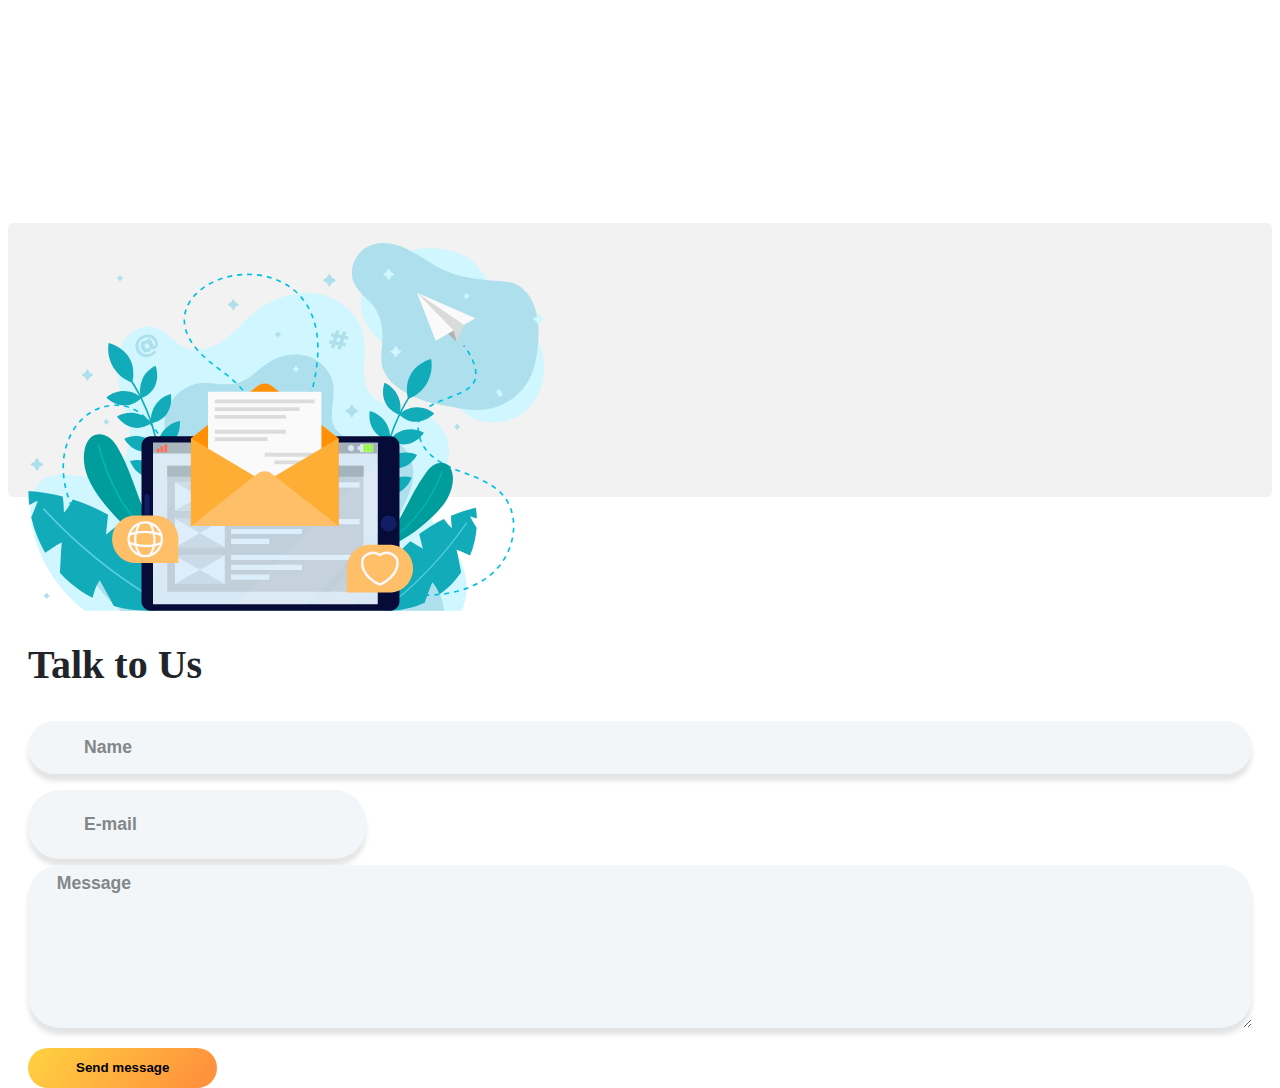
<file: about.html>
<!DOCTYPE html>
<html lang="en">
<head>
    <meta charset="UTF-8">
    <meta name="viewport" content="width=device-width, initial-scale=1.0">
    <title>Noble Price</title>
    <style>


        .nav-link:hover{
            border-radius: 9px ;
            background-color:rgb(88, 88, 88);
        }
        #divcenter{
            text-align: center;
            transition: all 0.3s;
        }
        #divcenter:hover{
            transform: scale(1.13);
        }
        
        
        
        h1,
        h2,
        h3,
        h4,
        h5,
        h6 {}
        a,
        a:hover,
        a:focus,
        a:active {
            text-decoration: none;
            outline: none;
        }
        
        a,
        a:active,
        a:focus {
            color: #6f6f6f;
            text-decoration: none;
            transition-timing-function: ease-in-out;
            -ms-transition-timing-function: ease-in-out;
            -moz-transition-timing-function: ease-in-out;
            -webkit-transition-timing-function: ease-in-out;
            -o-transition-timing-function: ease-in-out;
            transition-duration: .2s;
            -ms-transition-duration: .2s;
            -moz-transition-duration: .2s;
            -webkit-transition-duration: .2s;
            -o-transition-duration: .2s;
        }
        
        ul {
            margin: 0;
            padding: 0;
            list-style: none;
        }
        img {
        max-width: 100%;
        height: auto;
        }
        section {
            padding: 60px 0;
           /* min-height: 100vh;*/
        }
        
        .sec-title{
        position:relative;
        z-index: 1;
        margin-bottom:60px;
        }
        
        .sec-title .title{
        position: relative;
        display: block;
        font-size: 18px;
        line-height: 24px;
        color: #00aeef;
        font-weight: 500;
        margin-bottom: 15px;
        }
        
        .sec-title h2{
        position: relative;
        display: block;
        font-size:40px;
        line-height: 1.28em;
        color: #222222;
        font-weight: 600;
        padding-bottom:18px;
        }
        
        .sec-title h2:before{
        position:absolute;
        content:'';
        left:0px;
        bottom:0px;
        width:50px;
        height:3px;
        background-color:#d1d2d6;
        }
        
        .sec-title .text{
        position: relative;
        font-size: 16px;
        line-height: 26px;
        color: #848484;
        font-weight: 400;
        margin-top: 35px;
        }
        
        .sec-title.light h2{
        color: #ffffff;
        }
        
        .sec-title.text-center h2:before{
        left:50%;
        margin-left: -25px;
        }
        
        .list-style-one{
        position:relative;
        }
        
        .list-style-one li{
        position:relative;
        font-size:16px;
        line-height:26px;
        color: #222222;
        font-weight:400;
        padding-left:35px;
        margin-bottom: 12px;
        }
        
        .list-style-one li:before {
        content: "\f058";
        position: absolute;
        left: 0;
        top: 0px;
        display: block;
        font-size: 18px;
        padding: 0px;
        color: #ff2222;
        font-weight: 600;
        -moz-font-smoothing: grayscale;
        -webkit-font-smoothing: antialiased;
        font-style: normal;
        font-variant: normal;
        text-rendering: auto;
        line-height: 1.6;
        font-family: "Font Awesome 5 Free";
        }
        
        .list-style-one li a:hover{
        color: #44bce2;
        }
        
        .btn-style-one{
        position: relative;
        display: inline-block;
        font-size: 17px;
        line-height: 30px;
        color: #ffffff;
        padding: 10px 30px;
        font-weight: 600;
        overflow: hidden;
        letter-spacing: 0.02em;
        background-color: #00aeef;
        }
        
        .btn-style-one:hover{
        background-color: #0794c9;
        color: #ffffff;
        }
        .about-section{
        position: relative;
        padding: 120px 0 70px;
        }
        
        .about-section .sec-title{
        margin-bottom: 45px;
        }
        
        .about-section .content-column{
        position: relative;
        margin-bottom: 50px;
        }
        
        .about-section .content-column .inner-column{
        position: relative;
        padding-left: 30px;
        }
        
        .about-section .text{
        margin-bottom: 20px;
        font-size: 16px;
        line-height: 26px;
        color: #848484;
        font-weight: 400;
        }
        
        .about-section .list-style-one{
        margin-bottom: 45px;
        }
        
        .about-section .btn-box{
        position: relative;
        }
        
        .about-section .btn-box a{
        padding: 15px 50px;
        }
        
        .about-section .image-column{
        position: relative;
        }
        
        .about-section .image-column .text-layer{
        position: absolute;
        right: -110px;
        top: 50%;
        font-size: 325px;
        line-height: 1em;
        color: #ffffff;
        margin-top: -175px;
        font-weight: 500;
        }
        
        .about-section .image-column .inner-column{
        position: relative;
        padding-left: 80px;
        padding-bottom: 0px;
        }
        .about-section .image-column .inner-column .author-desc{
        position: absolute;
        bottom: 16px;
        z-index: 1;
        background: orange;
        padding: 10px 15px;
        left: 96px;
        width: calc(100% - 152px);
        border-radius: 50px;
        }
        .about-section .image-column .inner-column .author-desc h2{
        font-size: 21px;
        letter-spacing: 1px;
        text-align: center;
        color: #fff;
        margin: 0;
        }
        .about-section .image-column .inner-column .author-desc span{
        font-size: 16px;
        letter-spacing: 6px;
        text-align: center;
        color: #fff;
        display: block;
        font-weight: 400;
        }
        .about-section .image-column .inner-column:before{
        content: '';
        position: absolute;
        width: calc(50% + 80px);
        height: calc(100% + 160px);
        top: -80px;
        left: -3px;
        background: transparent;
        z-index: 0;
        border: 44px solid #f8fdff;
        }
        
        .about-section .image-column .image-1{
        position: relative;
        }
        .about-section .image-column .image-2{
        position: absolute;
        left: 0;
        bottom: 0;
        }
        
        .about-section .image-column .image-2 img,
        .about-section .image-column .image-1 img{
        box-shadow: 0 30px 50px rgba(8,13,62,.15);
        border-radius: 46px;
        }
        
        .about-section .image-column .video-link{
        position: absolute;
        left: 70px;
        top: 170px;
        }
        
        .about-section .image-column .video-link .link{
        position: relative;
        display: block;
        font-size: 22px;
        color: #191e34;
        font-weight: 400;
        text-align: center;
        height: 100px;
        width: 100px;
        line-height: 100px;
        background-color: #ffffff;
        border-radius: 50%;
        box-shadow: 0 30px 50px rgba(8,13,62,.15);
        -webkit-transition: all 300ms ease;
        -moz-transition: all 300ms ease;
        -ms-transition: all 300ms ease;
        -o-transition: all 300ms ease;
        transition: all 300ms ease;
        }
        
        .about-section .image-column .video-link .link:hover{
        background-color: #191e34;
        
        }
        
        body{
            color:#fff
          }
          .right_conatct_social_icon{
               background: linear-gradient(to top right, #1325e8 -5%, #8f10b7 100%);
          }
          .contact_us{
              background-color: #f1f1f1;
              padding: 120px 0px;
          }
          
          .contact_inner{
              background-color: #fff;
              position: relative;
              box-shadow: 20px 22px 44px #cccc;
              border-radius: 25px;
          }
          .contact_field{
              padding: 60px 340px 90px 100px;
          }
          .right_conatct_social_icon{
              height: 100%;
          }
          
          .contact_field h3{
             color: #000;
              font-size: 40px;
              letter-spacing: 1px;
              font-weight: 600;
              margin-bottom: 10px
          }
          .contact_field p{
              color: #000;
              font-size: 13px;
              font-weight: 400;
              letter-spacing: 1px;
              margin-bottom: 35px;
          }
          .contact_field .form-control{
              border-radius: 0px;
              border: none;
              border-bottom: 1px solid #ccc;
          }
          .contact_field .form-control:focus{
              box-shadow: none;
              outline: none;
              border-bottom: 2px solid #1325e8;
          }
          .contact_field .form-control::placeholder{
              font-size: 13px;
              letter-spacing: 1px;
          }
          
          .contact_info_sec {
              position: absolute;
              background-color: #2d2d2d;
              right: 1px;
              top: 18%;
              height: 340px;
              width: 340px;
              padding: 40px;
              border-radius: 25px 0 0 25px;
          }
          .contact_info_sec h4{
              letter-spacing: 1px;
              padding-bottom: 15px;
          }
          
          .info_single{
              margin: 30px 0px;
          }
          .info_single i{
              margin-right: 15px;
          }
          .info_single span{
              font-size: 14px;
              letter-spacing: 1px;
          }
          
          
          button.contact_form_submit {
              background: linear-gradient(to top right, #1325e8 -5%, #8f10b7 100%);
              border: none;
              color: #fff;
              padding: 10px 15px;
              width: 100%;
              margin-top: 25px;
              border-radius: 35px;
              cursor: pointer;
              font-size: 14px;
              letter-spacing: 2px;
          }
          .socil_item_inner li{
              list-style: none;
          }
          .socil_item_inner li a{
              color: #fff;
              margin: 0px 15px;
              font-size: 14px;
          }
          .socil_item_inner{
              padding-bottom: 10px;
          }
          
          .map_sec{
              padding: 50px 0px;
          }
          .map_inner h4, .map_inner p{
              color: #000;
              text-align: center
          }
          .map_inner p{
              font-size: 13px;
          }
          .map_bind{
             margin-top: 50px;
              border-radius: 30px;
              overflow: hidden;
          }
          
        #topBtn {
            display: none;
            position: fixed;
            bottom: 20px;
            right: 30px;
            z-index: 99;
            border: none;
            outline: none;
            background-color: #0c0c0d;
            color: white;
            cursor: pointer;
            padding: 13px;
            border-radius: 10px;
          }
          #topBtn:hover {
            background-color: #555;
          }
          .download-btn {
                   width: 180px;
                    color: #fff;
                    text-decoration: none;
                    background-color: rgb(184, 45, 45);
                    padding: 5px 10px;
                    border-radius: 8px;
                    margin: 10px;
                    margin-right: px;
                    display: inline-block;
                    transition: background-color 0.3s;
                }
        
                .download-btn i {
                    margin-left: 5px;
                }
        
                .download-btn:hover {
                    background-color: darkred;
                }
               
        
                input[type=text], select, textarea {
                    width: 100%;
                    padding: 12px;
                    border: 1px solid #ccc;
                    border-radius: 4px;
                    box-sizing: border-box;
                    margin-top: 6px;
                    margin-bottom: 16px;
                    resize: vertical;
                  }
                
                  input[type=submit] {
                    background-color: #04AA6D;
                    color: white;
                    padding: 12px 20px;
                    border: none;
                    border-radius: 4px;
                    cursor: pointer;
                  }
                
                  input[type=submit]:hover {
                    background-color: #45a049;
                  }
                
                  .container {
                    border-radius: 5px;
                    background-color: #f2f2f2;
                    padding: 20px;
                  }
                  svg {
                    height: 23rem;
                    margin-right: 4rem;
                }
                
                #envelope {
                  animation: float 2s ease-in-out infinite;
                }
                
                #star1, #star2, #star3, #star4, #star5, #star6 {
                  animation: blink 1s ease-in-out infinite;
                }
                #star2 { animation-delay: 100ms; }
                #star3 { animation-delay: 500ms; }
                #star4 { animation-delay: 700ms; }
                #star5 { animation-delay: 300ms; }
                #star6 { animation-delay: 200ms }
                
                @keyframes float {
                  0% {
                    transform: translateY(0px);
                  }
                  50% {
                    transform: translateY(-20px);
                  }
                  100% {
                    transform: translateY(0px);
                  }
                }
                
                @keyframes blink {
                  0% {
                    opacity: 0;
                  }
                  50% {
                    opacity: .5;
                  }
                  100% {
                    opacity: 1;
                  }
                }
                
                .container {
                    height: 26vh;
                }
                
                form {
                    min-width: 25rem;
                    
                    .title {
                        font-family: 'Pacifico', cursive;
                        color: #212529;
                        font-size: 2.5rem;
                    }
                    
                  .form-control {
                    background-color: #f2f6f8;
                        border-radius: 2rem;
                    border: none;
                    box-shadow: 0px 7px 5px rgba(0, 0, 0, 0.11);
                        
                    &.thick {
                      height: 3.3rem;
                      padding: .5rem 3.5rem;
                    }
                        
                        &:focus {
                            background-color: #f2f6f8;
                            border: none;
                            box-shadow: 0px 7px 5px rgba(0, 0, 0, 0.11);
                        }
                  }
                    
                    .message .form-control {
                            padding: .5rem 1.8rem;
                    }
                    
                  ::placeholder {
                    font-family: 'Quicksand', sans-serif;
                        font-weight: 600;
                    font-size: 1.1rem;
                    color: #838788;
                    position: relative;
                    left: 0;
                  }
                    
                  input,
                  textarea {
                        font-family: 'Quicksand', sans-serif;
                    color: #212529;
                    font-size: 1.1rem;
                  }
                    
                  .icon {
                    color: #57565c;
                    height: 1.3rem;
                    position: absolute;
                    left: 1.5rem;
                    top: 1.1rem;
                  }
                }
                
                .btn.btn-primary {
                  font-family: 'Quicksand', sans-serif;
                    font-weight: bold;
                  height: 2.5rem;
                  line-height: 2.5rem;
                  padding: 0 3rem;
                  border: 0;
                  border-radius: 3rem;
                  background-image:linear-gradient(131deg, #ffd340, #ff923c, #ff923c, #ff923c);
                  background-size: 300% 100%;
                  transition: all 0.3s ease-in-out;
                }
                
                .btn.btn-primary:hover:enabled {
                  box-shadow: 0 0.5em 0.5em -0.4em #ff923cba;
                  background-size: 100% 100%;
                  transform: translateY(-0.15em);
                }
        
        
        
        </style>
</head>
<body>
    <h4>Feedback Form</h4>
    <br><br><br><br><br><br><br><br><br>
  <div class="container d-flex justify-content-center align-items-center">
	
    <!-- // SVG
            from: https://www.freepik.com/free-vector/new-message-concept-landing-page_5777076.htm 
    -------------------------------------------------------------
    -- Note: need to use inline svg to manipulate its components
    ------------------------------------------------------------>
    
  
    <svg xmlns="http://www.w3.org/2000/svg" viewBox="0 0 790 563" fill="none">
        <g id="Image">
            <g id="g14">
                <g id="g16">
                    <g id="g22">
                        <path id="path24" d="M578.06 12.9772C592.384 8.33142 607.668 7.43103 622.682 8.31278C644.252 9.57946 666.668 15.0178 682.527 29.8837C692.521 39.2526 699.149 51.6277 707.182 62.7655C730.486 95.0785 766.513 118.198 782.236 154.912C795.674 186.289 790.623 225.749 767.498 250.666C744.37 275.583 703.649 282.658 675.018 264.535C647.531 247.136 635.383 212.503 610.273 191.742C592.326 176.901 569.144 170.28 549.646 157.607C529.69 144.636 513.457 124.248 509.79 100.515C506.745 80.8173 513.744 59.4156 528.903 46.4558C543.731 33.7796 559.331 19.0536 578.06 12.9772Z" fill="#D0F6FF"/>
                    </g>
                    <g id="g26">
                        <path id="path28" d="M702.629 254.14C677.841 258.169 653.602 251.674 628.841 247.05C605.059 242.608 581.372 234.267 562.49 218.522C553.842 211.31 546.177 202.344 542.784 191.529C537.944 176.097 542.362 159.436 542.319 143.243C542.267 124.241 537.593 105.929 524.57 91.9138C516.642 83.3826 507.429 75.9038 501.21 66.026C488.249 45.4368 498.285 17.8695 518.578 6.24557C537.067 -4.34208 560.588 -0.151769 579.793 9.03335C598.996 18.2198 615.855 31.9082 635.139 40.9228C656.28 50.8045 679.407 54.6779 702.724 56.9022C720.556 58.6044 738.716 56.5333 753.266 67.1156C763.675 74.6877 771.032 86.0519 775.307 98.2911C783.396 121.448 781.768 148.673 778.037 172.583C775.54 188.601 770.517 204.461 761.348 217.755C750.094 234.074 732.89 245.819 714.058 251.504C710.234 252.66 706.426 253.523 702.629 254.14Z" fill="#ADE0EC"/>
                    </g>
                    <g id="g30">
                        <path id="path32" d="M663.601 562.578H87.0689C43.5385 528.913 13.2922 480.886 5.1219 426.023C1.72497 403.207 3.65744 376.191 22.008 362.528C50.2285 341.516 92.5784 368.009 124.46 353.325C144.998 343.869 155.119 319.297 155.332 296.439C155.544 273.583 147.922 251.523 142.217 229.409C136.51 207.295 132.749 183.417 140.459 161.935C148.169 140.454 170.87 123.025 192.716 128.727C211.437 133.614 223.318 152.833 241.257 160.133C259.931 167.732 281.608 160.819 298.184 149.256C314.758 137.694 327.949 121.87 343.441 108.858C370.638 86.0156 406.562 72.0169 441.495 77.35C476.426 82.6831 508.747 110.108 514.202 145.471C518.662 174.4 506.652 207.826 524.152 231.129C543.883 257.401 585.152 250.025 613.676 265.983C636.899 278.972 649.286 309.077 642.052 334.934C634.666 361.336 609.565 383.494 613.653 410.622C616.583 430.071 633.6 443.505 645.587 458.982C668.627 488.727 679.049 528.158 663.601 562.578Z" fill="#D0F6FF"/>
                    </g>
                    <g id="g34">
                        <path id="path36" d="M636.536 562.578H142.588C127.567 548.706 110.711 535.931 102.179 517.242C93.6475 498.553 93.6698 474.269 107.702 459.372C124.638 441.394 152.947 443.847 176.763 437.899C204.228 431.038 229.205 408.689 232.723 380.251C237.265 343.537 206.911 309.992 208.804 273.041C210.296 243.911 234.698 217.737 263.314 214.567C282.66 212.424 302.727 219.607 321.415 214.109C338.741 209.012 351.237 194.119 366.296 184.052C383.968 172.235 406.528 167.099 426.891 172.974C447.257 178.85 464.492 196.695 467.235 217.968C470.152 240.588 458.004 266.283 470.888 284.991C480.485 298.927 499.63 301.618 516.392 301.075C533.155 300.531 551.03 298.252 565.763 306.372C579.463 313.921 587.611 329.548 589.138 345.273C590.664 360.996 586.334 376.788 579.943 391.199C574.357 403.794 567.162 415.706 562.961 428.843C558.759 441.979 557.893 457.066 564.737 469.006C571.941 481.577 585.915 488.105 597.307 496.94C617.442 512.552 635.027 536.936 636.536 562.578Z" fill="#ADE0EC"/>
                    </g>
                    <g id="g38">
                        <path id="path40" d="M595.195 76.2172L623.725 149.709L684.511 114.948L595.195 76.2172Z" fill="#FAFAFA"/>
                    </g>
                    <g id="g42">
                        <path id="path44" d="M595.195 76.2172L651.26 133.962L666.528 125.232L595.195 76.2172Z" fill="#DADADA"/>
                    </g>
                    <g id="g46">
                        <path id="path48" d="M666.528 125.231L655.896 151.885L651.262 133.962L666.528 125.231Z" fill="#DADADA"/>
                    </g>
                    <g id="g50">
                        <path id="path52" d="M655.896 151.885L642.776 138.814L651.262 133.962L655.896 151.885Z" fill="#B2B2B2"/>
                    </g>
                    <g id="g54">
                        <path id="path56" d="M222.015 539.778C157.683 522.604 101.579 476.087 72.2367 415.592C60.1279 390.628 52.3612 362.908 54.182 335.155C56.0014 307.4 68.2732 279.663 90.2639 263.011C112.253 246.359 144.303 242.756 167.56 257.538C190.03 271.821 200.733 299.209 220.204 317.461C243.475 339.274 280.404 345.641 308.459 330.683C336.514 315.723 352.288 279.369 342.05 248.968C332.575 220.834 305.793 203.339 282.527 185.228C259.261 167.115 236.126 141.651 239.454 112.116C242.315 86.7319 264.382 67.653 287.628 57.7513C332.132 38.7951 389.516 47.2223 419.844 85.2787C452.476 126.224 446.202 185.954 431.486 236.425C416.769 286.896 395.069 337.985 402.391 390.086C408.475 433.375 434.97 472.304 470.109 497.688C505.247 523.075 548.365 535.649 591.441 538.326C634.426 540.999 680.569 532.908 712.364 503.476C744.158 474.044 754.899 419.157 726.78 386.108C712.226 369.003 690.497 360.328 669.604 352.466C648.708 344.604 626.907 336.377 611.765 319.807C596.621 303.236 590.753 275.553 604.995 258.181C621.492 238.058 665.44 235.858 680.982 214.969C692.069 200.069 679.116 171.364 666.529 157.269" stroke="#00C0E0" stroke-width="2.541" stroke-miterlimit="10" stroke-dasharray="7.62 7.62"/>
                    </g>
                    <g id="g58">
                        <path id="path60" d="M186.221 462.671C158.423 444.172 133.639 421.035 113.173 394.475C104.595 383.341 96.7115 371.5 91.5083 358.398C86.3038 345.294 83.8862 330.794 86.4431 316.909C88.2757 306.953 93.6209 296.589 103.112 293.404C110.525 290.917 118.902 293.505 125.077 298.35C131.253 303.195 135.584 310.023 139.418 316.916C154.207 343.52 163.287 372.9 174.224 401.352C179.474 415.006 185.205 428.511 192.17 441.366C195.631 447.754 199.387 453.984 203.532 459.939C207.289 465.334 214.117 471.144 216.477 476.969C211.073 481.321 191.263 466.026 186.221 462.671Z" fill="#009D9C"/>
                    </g>
                    <g id="g62">
                        <path id="path64" d="M107.952 308.508C121.544 366.877 153.477 420.713 197.968 460.267" stroke="#00BBBF" stroke-width="2.02" stroke-miterlimit="10"/>
                    </g>
                    <g id="g66">
                        <path id="path68" d="M556.282 462.962C580.155 451.221 602.114 435.493 621.004 416.609C628.922 408.693 636.362 400.145 641.81 390.319C647.257 380.493 650.64 369.27 650.028 358.018C649.587 349.946 646.41 341.19 639.223 337.682C633.608 334.942 626.717 336.117 621.339 339.307C615.961 342.497 611.841 347.447 608.109 352.504C593.705 372.014 583.539 394.316 571.997 415.691C566.459 425.947 560.553 436.037 553.736 445.484C550.349 450.177 546.746 454.716 542.861 458.995C539.341 462.875 533.349 466.761 530.891 471.124C534.727 475.129 551.952 465.092 556.282 462.962Z" fill="#009D9C"/>
                    </g>
                    <g id="g70">
                        <path id="path72" d="M633.861 349.129C617.182 393.899 586.452 433.173 547.233 459.836" stroke="#00BBBF" stroke-width="1.612" stroke-miterlimit="10"/>
                    </g>
                    <g id="g74">
                        <path id="path76" d="M198.233 424.458C213.177 349.774 197.247 269.251 155.048 206.17" stroke="#11ABBA" stroke-width="2.541" stroke-miterlimit="10"/>
                    </g>
                    <g id="g78">
                        <path id="path80" d="M159.471 213.554C147.424 209.56 136.887 201.07 130.331 190.079C123.775 179.087 121.256 165.687 123.366 153.024C136.148 156.495 148.154 164.541 154.962 176.037C161.771 187.536 162.465 200.493 159.471 213.554Z" fill="#11ABBA"/>
                    </g>
                    <g id="g82">
                        <path id="path84" d="M172.923 237.731C170.163 228.217 170.886 217.71 174.922 208.676C178.958 199.643 186.273 192.157 195.149 187.981C198.557 197.74 198.756 208.999 194.512 218.417C190.269 227.834 182.434 233.949 172.923 237.731Z" fill="#11ABBA"/>
                    </g>
                    <g id="g86">
                        <path id="path88" d="M173.775 236.831C166.404 230.308 156.684 226.574 146.897 226.504C137.11 226.434 127.338 230.03 119.876 236.447C127.196 243.672 137.206 248.568 147.423 248.608C157.641 248.647 166.403 243.999 173.775 236.831Z" fill="#11ABBA"/>
                    </g>
                    <g id="g90">
                        <path id="path92" d="M188.104 276.094C187.024 266.239 189.542 256.02 195.07 247.837C200.597 239.655 209.088 233.576 218.546 231.029C220.225 241.241 218.483 252.363 212.686 260.887C206.887 269.41 198.122 274.049 188.104 276.094Z" fill="#11ABBA"/>
                    </g>
                    <g id="g94">
                        <path id="path96" d="M189.099 275.358C182.962 267.634 174.033 262.24 164.408 260.443C154.782 258.647 144.542 260.463 136.091 265.464C142.057 273.87 151.07 280.459 161.124 282.301C171.179 284.145 180.606 281.115 189.099 275.358Z" fill="#11ABBA"/>
                    </g>
                    <g id="g98">
                        <path id="path100" d="M198.154 314.469C197.924 304.556 201.31 294.598 207.521 286.933C213.729 279.267 222.71 273.961 232.351 272.257C233.146 282.578 230.456 293.504 223.948 301.485C217.439 309.467 208.308 313.315 198.154 314.469Z" fill="#11ABBA"/>
                    </g>
                    <g id="g102">
                        <path id="path104" d="M199.208 313.823C193.758 305.586 185.324 299.426 175.891 296.789C166.457 294.15 156.099 295.057 147.252 299.294C152.471 308.194 160.885 315.553 170.744 318.274C180.602 320.997 190.253 318.808 199.208 313.823Z" fill="#11ABBA"/>
                    </g>
                    <g id="g106">
                        <path id="path108" d="M203.971 356.696C205.264 346.866 210.136 337.563 217.445 330.968C224.754 324.372 234.439 320.543 244.225 320.378C243.428 330.699 239.095 341.071 231.443 347.929C223.789 354.789 214.179 357.154 203.971 356.696Z" fill="#11ABBA"/>
                    </g>
                    <g id="g110">
                        <path id="path112" d="M205.112 356.224C200.99 347.23 193.605 339.817 184.689 335.725C175.775 331.635 165.404 330.9 156.012 333.694C159.806 343.307 166.988 351.901 176.31 356.142C185.632 360.381 195.5 359.74 205.112 356.224Z" fill="#11ABBA"/>
                    </g>
                    <g id="g114">
                        <path id="path116" d="M546.285 450.207C530.11 375.786 544.71 295.004 585.861 231.219" stroke="#11ABBA" stroke-width="2.541" stroke-miterlimit="10"/>
                    </g>
                    <g id="g118">
                        <path id="path120" d="M581.562 238.676C593.54 234.478 603.937 225.811 610.312 214.71C616.685 203.608 618.983 190.168 616.663 177.542C603.94 181.23 592.069 189.476 585.452 201.088C578.835 212.7 578.354 225.668 581.562 238.676Z" fill="#11ABBA"/>
                    </g>
                    <g id="g122">
                        <path id="path124" d="M568.512 263.078C571.114 253.518 570.219 243.024 566.033 234.06C561.85 225.096 554.412 217.737 545.469 213.71C542.22 223.525 542.208 234.787 546.607 244.131C551.006 253.476 558.939 259.457 568.512 263.078Z" fill="#11ABBA"/>
                    </g>
                    <g id="g126">
                        <path id="path128" d="M567.646 262.192C574.907 255.545 584.566 251.647 594.349 251.411C604.134 251.175 613.963 254.605 621.528 260.895C614.331 268.242 604.403 273.308 594.187 273.52C583.972 273.732 575.135 269.234 567.646 262.192Z" fill="#11ABBA"/>
                    </g>
                    <g id="g130">
                        <path id="path132" d="M553.965 301.692C554.883 291.82 552.196 281.645 546.534 273.556C540.872 265.469 532.283 259.535 522.783 257.148C521.274 267.388 523.198 278.478 529.136 286.902C535.074 295.328 543.915 299.817 553.965 301.692Z" fill="#11ABBA"/>
                    </g>
                    <g id="g134">
                        <path id="path136" d="M552.959 300.973C558.968 293.147 567.807 287.6 577.401 285.642C586.995 283.683 597.263 285.324 605.795 290.182C599.97 298.687 591.066 305.428 581.044 307.441C571.021 309.454 561.546 306.585 552.959 300.973Z" fill="#11ABBA"/>
                    </g>
                    <g id="g138">
                        <path id="path140" d="M544.55 340.232C544.617 330.317 541.066 320.416 534.731 312.857C528.396 305.299 519.329 300.144 509.661 298.606C509.036 308.939 511.905 319.818 518.546 327.687C525.186 335.556 534.379 339.25 544.55 340.232Z" fill="#11ABBA"/>
                    </g>
                    <g id="g142">
                        <path id="path144" d="M543.486 339.603C548.799 331.276 557.13 324.975 566.519 322.176C575.908 319.378 586.279 320.109 595.196 324.198C590.124 333.185 581.833 340.685 572.021 343.571C562.207 346.46 552.522 344.437 543.486 339.603Z" fill="#11ABBA"/>
                    </g>
                    <g id="g146">
                        <path id="path148" d="M539.431 382.551C537.978 372.745 532.951 363.525 525.535 357.055C518.117 350.586 508.371 346.92 498.585 346.921C499.551 357.227 504.053 367.523 511.819 374.253C519.583 380.981 529.232 383.182 539.431 382.551Z" fill="#11ABBA"/>
                    </g>
                    <g id="g150">
                        <path id="path152" d="M538.282 382.098C542.255 373.036 549.518 365.498 558.363 361.259C567.21 357.016 577.568 356.105 587.003 358.74C583.369 368.417 576.328 377.13 567.079 381.527C557.828 385.925 547.95 385.452 538.282 382.098Z" fill="#11ABBA"/>
                    </g>
                    <g id="g154">
                        <path id="path156" d="M186.615 500.321C190.696 492.791 196.119 485.823 199.682 478.076C190.178 465.849 178.777 454.862 166.819 445.23C159.004 438.931 150.847 433.032 142.419 427.531C134.688 433.762 126.957 439.994 119.225 446.225C120.579 435.351 121.356 425.888 122.482 415.574C105.313 406.143 87.2411 398.331 68.6211 392.377C64.3289 399.386 60.6691 406.825 54.8967 412.829C54.9847 404.798 54.2249 396.412 53.1469 387.893C35.9349 383.405 18.3639 380.482 0.707452 379.308C0.649609 386.531 1.06635 393.746 1.88798 400.912C6.50223 399.507 10.074 395.563 14.9604 394.821C11.7383 402.728 8.82513 411.421 4.99044 419.449C9.19717 438.521 16.3959 456.93 26.2186 473.763C34.3468 468.915 41.9636 462.248 51.7627 458.125C50.0576 473.301 50.0274 489.179 48.7351 504.527C53.8963 510.215 59.4097 515.573 65.2741 520.527C75.5977 529.245 86.9217 536.691 98.9201 542.791C101.353 533.385 103.872 524.016 109.898 516.114C116.996 529.781 124.688 541.96 131.128 555.467C157.986 563.194 186.571 564.779 214.002 559.454C218.542 558.574 222.349 551.211 223.76 546.749C225.172 542.289 224.898 537.468 224.262 532.827C222.26 518.237 216.907 504.646 209.377 492.145C201.36 494.069 193.248 496.332 186.615 500.321Z" fill="#11ABBA"/>
                    </g>
                    <g id="g158">
                        <path id="path160" d="M194.298 545.299C131.158 507.676 73.43 460.749 23.4922 406.451" stroke="#55CDE2" stroke-width="2.541" stroke-miterlimit="10"/>
                    </g>
                    <g id="g162">
                        <path id="path164" d="M559.699 515.384C555.868 510.221 551.098 505.622 547.63 500.242C553.415 490.113 560.744 480.704 568.626 472.241C573.781 466.709 579.23 461.436 584.922 456.429C591.334 460.232 597.744 464.032 604.155 467.835C602.002 459.887 600.425 452.929 598.502 445.374C610.285 436.498 622.913 428.73 636.143 422.286C640.078 427.037 643.584 432.176 648.514 436.023C647.601 430.055 647.283 423.73 647.188 417.273C659.526 412.073 672.295 407.997 685.312 405.212C686.116 410.582 686.566 415.998 686.708 421.42C683.127 420.873 680.053 418.324 676.338 418.3C679.571 423.837 682.654 429.991 686.353 435.55C685.232 450.201 681.815 464.681 676.277 478.269C669.715 475.541 663.346 471.403 655.618 469.394C658.486 480.504 660.182 492.319 662.759 503.602C659.518 508.393 655.978 512.977 652.135 517.298C645.372 524.903 637.727 531.67 629.441 537.508C626.639 530.772 623.778 524.07 618.459 518.842C614.616 529.781 610.176 539.676 606.805 550.427C587.63 559.082 566.522 563.353 545.546 562.358C542.075 562.193 538.466 557.123 536.945 553.957C535.425 550.79 535.121 547.171 535.105 543.651C535.058 532.573 537.61 521.88 541.897 511.761C548.065 512.326 554.342 513.133 559.699 515.384Z" fill="#11ABBA"/>
                    </g>
                    <g id="g166">
                        <path id="path168" d="M558.719 549.691C601.746 514.86 639.767 473.689 671.212 427.878" stroke="#55CDE2" stroke-width="1.91" stroke-miterlimit="10"/>
                    </g>
                    <g id="g170">
                        <path id="path172" d="M554.113 562.578H187.856C180.008 562.578 173.645 556.132 173.645 548.18V310.114C173.645 302.163 180.008 295.717 187.856 295.717H554.113C561.963 295.717 568.324 302.163 568.324 310.114V548.18C568.324 556.132 561.963 562.578 554.113 562.578Z" fill="#060C37"/>
                    </g>
                    <g id="g174">
                        <path id="path176" d="M563.719 429.147C563.719 435.866 558.342 441.314 551.71 441.314C545.078 441.314 539.701 435.866 539.701 429.147C539.701 422.427 545.078 416.981 551.71 416.981C558.342 416.981 563.719 422.427 563.719 429.147Z" fill="#111E65"/>
                    </g>
                    <g id="g178">
                        <path id="path180" d="M182.05 474.266C179.95 474.266 178.247 472.542 178.247 470.413V387.882C178.247 385.753 179.95 384.028 182.05 384.028C184.151 384.028 185.854 385.753 185.854 387.882V470.413C185.854 472.542 184.151 474.266 182.05 474.266Z" fill="#111E65"/>
                    </g>
                    <path id="path182" d="M535.104 552.722H191.254V305.564H535.104V552.722Z" fill="#D8E9F5"/>
                    <path id="path184" d="M535.1 322.18H191.256V305.568H535.1V322.18Z" fill="#A4B1BA"/>
                    <path id="path186" d="M201.252 320.17H196.898V314.56H201.252V320.17Z" fill="#FF6044"/>
                    <path id="path188" d="M206.906 320.17H202.552V310.653H206.906V320.17Z" fill="#FF6044"/>
                    <path id="path190" d="M212.886 320.17H208.532V307.952H212.886V320.17Z" fill="#FF6044"/>
                    <g id="g192">
                        <path id="path194" d="M507.781 308.957V309.767C507.781 310.411 507.264 310.933 506.629 310.933H505.346C504.711 310.933 504.196 311.455 504.196 312.099V315.647C504.196 316.293 504.711 316.814 505.346 316.814H506.629C507.264 316.814 507.781 317.336 507.781 317.979V318.792C507.781 319.435 508.296 319.957 508.931 319.957H526.844C527.479 319.957 527.995 319.435 527.995 318.792V308.957C527.995 308.313 527.479 307.791 526.844 307.791H508.931C508.296 307.791 507.781 308.313 507.781 308.957Z" fill="#D8E9F5"/>
                    </g>
                    <g id="g196">
                        <path id="path198" d="M526.894 319.341H523.692C523.458 319.341 523.267 319.148 523.267 318.909V308.824C523.267 308.584 523.458 308.391 523.692 308.391H526.894C527.13 308.391 527.32 308.584 527.32 308.824V318.909C527.32 319.148 527.13 319.341 526.894 319.341Z" fill="#92FC28"/>
                    </g>
                    <g id="g200">
                        <path id="path202" d="M521.94 319.341H518.739C518.505 319.341 518.313 319.148 518.313 318.909V308.824C518.313 308.584 518.505 308.391 518.739 308.391H521.94C522.175 308.391 522.366 308.584 522.366 308.824V318.909C522.366 319.148 522.175 319.341 521.94 319.341Z" fill="#92FC28"/>
                    </g>
                    <g id="g204">
                        <path id="path206" d="M516.987 319.341H513.785C513.551 319.341 513.36 319.148 513.36 318.909V308.824C513.36 308.584 513.551 308.391 513.785 308.391H516.987C517.223 308.391 517.413 308.584 517.413 308.824V318.909C517.413 319.148 517.223 319.341 516.987 319.341Z" fill="#92FC28"/>
                    </g>
                    <g id="g208">
                        <path id="path210" d="M498.8 313.874C498.8 316.456 496.733 318.551 494.183 318.551C491.635 318.551 489.569 316.456 489.569 313.874C489.569 311.292 491.635 309.197 494.183 309.197C496.733 309.197 498.8 311.292 498.8 313.874Z" fill="#D8E9F5"/>
                    </g>
                    <path id="path212" d="M513.36 533.681H212.999V340.836H513.36V533.681Z" fill="#C0CFDA"/>
                    <path id="path214" d="M513.36 357.464H212.999V340.838H513.36V357.464Z" fill="#A4B3BC"/>
                    <path id="path216" d="M507.28 373.991H310.642V366.083H507.28V373.991Z" fill="#DCEEFB"/>
                    <path id="path218" d="M419.169 389.046H310.642V381.138H419.169V389.046Z" fill="#DCEEFB"/>
                    <path id="path220" d="M369.032 404.104H310.642V396.196H369.032V404.104Z" fill="#DCEEFB"/>
                    <path id="path222" d="M507.28 430.213H310.642V422.305H507.28V430.213Z" fill="#DCEEFB"/>
                    <path id="path224" d="M419.169 445.268H310.642V437.36H419.169V445.268Z" fill="#DCEEFB"/>
                    <path id="path226" d="M369.032 460.325H310.642V452.418H369.032V460.325Z" fill="#DCEEFB"/>
                    <path id="path228" d="M507.28 485.114H310.642V477.206H507.28V485.114Z" fill="#DCEEFB"/>
                    <path id="path230" d="M419.169 500.172H310.642V492.264H419.169V500.172Z" fill="#DCEEFB"/>
                    <path id="path232" d="M369.032 515.228H310.642V507.32H369.032V515.228Z" fill="#DCEEFB"/>
                    <path id="path234" d="M301.035 409.578H224.781V366.082H301.035V409.578Z" fill="#DCEEFB"/>
                    <g id="g236">
                        <path id="path238" d="M224.781 409.579L262.908 387.831L301.034 409.579H224.781Z" fill="#CADBE7"/>
                    </g>
                    <g id="g240">
                        <path id="path242" d="M301.034 366.082L262.908 387.83L224.781 366.082H301.034Z" fill="#CADBE7"/>
                    </g>
                    <path id="path244" d="M301.035 465.546H224.781V422.05H301.035V465.546Z" fill="#DCEEFB"/>
                    <g id="g246">
                        <path id="path248" d="M224.781 465.546L262.908 443.798L301.034 465.546H224.781Z" fill="#CADBE7"/>
                    </g>
                    <g id="g250">
                        <path id="path252" d="M301.034 422.05L262.908 443.798L224.781 422.05H301.034Z" fill="#CADBE7"/>
                    </g>
                    <path id="path254" d="M301.035 521.515H224.781V478.019H301.035V521.515Z" fill="#DCEEFB"/>
                    <g id="g256">
                        <path id="path258" d="M224.781 521.514L262.908 499.766L301.034 521.514H224.781Z" fill="#CADBE7"/>
                    </g>
                    <g id="g260">
                        <path id="path262" d="M301.034 478.018L262.908 499.766L224.781 478.018H301.034Z" fill="#CADBE7"/>
                    </g>
                    <g id="g264">
                        <g id="g282">
                            <g id="g280" opacity="0.440002">
                                <g id="g274" opacity="0.440002">
                                    <path id="path272" opacity="0.440002" d="M314.124 305.565L191.254 430.069V321.271L206.769 305.565H314.124Z" fill="white"/>
                                </g>
                                <g id="g278" opacity="0.440002">
                                    <path id="path276" opacity="0.440002" d="M388.697 305.565L191.254 505.613V449.961L333.77 305.565H388.697Z" fill="white"/>
                                </g>
                            </g>
                        </g>
                    </g>
                    <g id="g284">
                        <g id="g302">
                            <g id="g300" opacity="0.440002">
                                <g id="g294" opacity="0.440002">
                                    <path id="path292" opacity="0.440002" d="M535.104 332.465V441.249L425.071 552.723H317.715L535.104 332.465Z" fill="white"/>
                                </g>
                                <g id="g298" opacity="0.440002">
                                    <path id="path296" opacity="0.440002" d="M535.104 461.142V516.794L499.632 552.723H444.716L535.104 461.142Z" fill="white"/>
                                </g>
                            </g>
                        </g>
                    </g>
                    <g id="envelope">
                        <g id="g304">
                            <path id="path306" d="M249.266 298.798L351.208 218.764C357.652 213.705 366.657 213.705 373.102 218.764L475.045 298.798V432.924H249.266V298.798Z" fill="#FF9004"/>
                        </g>
                        <path id="path308" d="M448.926 227.706H275.382V421.076H448.926V227.706Z" fill="#FAFAFA"/>
                        <path id="path310" d="M438.481 239.346H285.831V245.241H438.481V239.346Z" fill="#DCDCDC"/>
                        <path id="path312" d="M415.561 251.195H285.831V257.09H415.561V251.195Z" fill="#DCDCDC"/>
                        <path id="path314" d="M394.51 263.044H285.831V268.939H394.51V263.044Z" fill="#DCDCDC"/>
                        <path id="path316" d="M394.51 285.792H285.831V291.688H394.51V285.792Z" fill="#DCDCDC"/>
                        <path id="path318" d="M366.443 297.167H285.831V303.062H366.443V297.167Z" fill="#DCDCDC"/>
                        <path id="path320" d="M442.769 321H362.156V326.896H442.769V321Z" fill="#DCDCDC"/>
                        <path id="path322" d="M442.768 332.609H377.201V338.504H442.768V332.609Z" fill="#DCDCDC"/>
                        <g id="g324">
                            <path id="path326" d="M362.155 365.9L249.265 298.877V432.924L362.155 365.9Z" fill="#FFAE35"/>
                        </g>
                        <g id="g328">
                            <path id="path330" d="M362.156 365.9L475.045 298.877V432.924L362.156 365.9Z" fill="#FFAE35"/>
                        </g>
                        <g id="g332">
                            <path id="path334" d="M351.209 352.89L249.267 432.924H475.044L373.102 352.89C366.658 347.831 357.652 347.831 351.209 352.89Z" fill="#FFBF69"/>
                        </g>
                    </g>
                    <g id="g348">
                        <path id="path350" d="M185.705 159.357C185.994 158.402 185.854 157.315 185.28 156.095C184.719 154.898 183.98 154.112 183.067 153.736C182.152 153.361 181.213 153.405 180.251 153.868C179.287 154.333 178.667 155.04 178.388 155.99C178.109 156.941 178.251 158.015 178.813 159.212C179.375 160.409 180.11 161.203 181.02 161.595C181.927 161.986 182.863 161.951 183.826 161.487C184.789 161.022 185.415 160.312 185.705 159.357ZM184.018 139.899C186.987 140.019 189.648 140.858 192.003 142.415C194.358 143.972 196.169 146.103 197.439 148.81C198.376 150.805 198.868 152.668 198.915 154.398C198.964 156.13 198.62 157.627 197.886 158.892C197.151 160.158 196.083 161.127 194.682 161.803C193.522 162.361 192.412 162.597 191.351 162.51C190.29 162.423 189.34 161.997 188.499 161.234C188.332 163.679 187.01 165.499 184.538 166.691C183.247 167.313 181.88 167.543 180.435 167.382C178.991 167.222 177.639 166.671 176.378 165.728C175.116 164.786 174.101 163.494 173.331 161.853C172.56 160.212 172.207 158.602 172.27 157.021C172.334 155.441 172.761 154.037 173.555 152.812C174.35 151.588 175.402 150.658 176.716 150.026C178.642 149.097 180.458 148.996 182.169 149.723L181.404 148.093L186.755 145.514L191.517 155.66C191.851 156.368 192.222 156.816 192.63 157C193.038 157.183 193.46 157.17 193.898 156.96C195.278 156.295 195.16 154.244 193.547 150.807C192.558 148.7 191.191 147.062 189.448 145.89C187.703 144.718 185.729 144.098 183.524 144.033C181.32 143.967 179.056 144.493 176.737 145.61C174.438 146.718 172.631 148.201 171.317 150.058C170.001 151.916 169.265 153.963 169.108 156.2C168.949 158.438 169.386 160.655 170.416 162.85C171.468 165.09 172.892 166.864 174.687 168.175C176.483 169.485 178.493 170.207 180.719 170.346C182.943 170.483 185.205 169.998 187.503 168.891C189.845 167.763 191.793 166.226 193.349 164.28L196.235 167.254C195.479 168.216 194.473 169.176 193.219 170.134C191.964 171.092 190.636 171.908 189.237 172.583C186.063 174.113 182.955 174.794 179.912 174.629C176.868 174.464 174.138 173.537 171.722 171.846C169.304 170.157 167.414 167.859 166.05 164.954C164.698 162.072 164.144 159.149 164.393 156.189C164.639 153.228 165.671 150.494 167.487 147.988C169.301 145.481 171.807 143.458 175.003 141.918C178.045 140.453 181.05 139.779 184.018 139.899Z" fill="#ADE0EC"/>
                    </g>
                    <g id="g352">
                        <path id="path354" d="M478.281 145.979L473.499 145.088L471.809 150.637L476.591 151.528L478.281 145.979ZM483.567 146.965L481.877 152.514L486.737 153.418L485.812 158.499L480.333 157.478L478.528 163.209L473.241 162.224L475.046 156.492L470.263 155.601L468.46 161.331L463.174 160.347L464.977 154.616L460.079 153.702L461.001 148.622L466.522 149.65L468.214 144.102L463.314 143.19L464.237 138.109L469.759 139.138L471.562 133.407L476.848 134.393L475.043 140.124L479.826 141.015L481.629 135.284L486.917 136.269L485.112 142.001L490.01 142.913L489.088 147.994L483.567 146.965Z" fill="#ADE0EC"/>
                    </g>
                    <g id="g356">
                        <path id="path358" d="M230.094 489.727H164.645C144.782 489.727 128.679 473.412 128.679 453.286C128.679 433.159 144.782 416.844 164.645 416.844H194.128C213.99 416.844 230.094 433.159 230.094 453.286V489.727Z" fill="#FFBF69"/>
                    </g>
                    <g id="g360">
                        <path id="path362" d="M190.288 474.567C192.225 471.057 193.491 467.457 194.24 463.884C197.265 463.216 199.718 462.418 201.535 461.712C199.468 467.269 195.439 471.849 190.288 474.567ZM173.549 476.516C170.414 472.301 168.399 468.049 167.204 463.913C172.228 464.889 176.849 465.295 180.987 465.295C184.501 465.295 187.666 465.013 190.478 464.585C189.44 468.665 187.643 472.75 184.795 476.628C183.054 477.042 181.249 477.283 179.386 477.283C177.368 477.283 175.42 476.999 173.549 476.516ZM157.077 461.27C159.25 461.983 161.355 462.573 163.406 463.075C164.255 466.725 165.672 470.467 167.822 474.207C162.852 471.377 159.006 466.783 157.077 461.27ZM166.919 432.92C165.905 435.193 164.777 438.165 163.89 441.631C161.455 442.199 159.416 442.847 157.807 443.446C159.751 439.087 162.942 435.428 166.919 432.92ZM185.694 430.179C186.289 431.348 188.269 435.45 189.79 441.13C180.926 439.619 173.434 439.938 167.6 440.897C169.168 435.61 171.267 431.824 172.077 430.47C174.382 429.71 176.835 429.288 179.386 429.288C181.572 429.288 183.682 429.614 185.694 430.179ZM201.203 443.946C198.569 443.098 196.02 442.407 193.568 441.864C192.612 437.856 191.394 434.47 190.4 432.058C195.218 434.635 199.063 438.835 201.203 443.946ZM194.354 445.71C196.968 446.339 199.688 447.138 202.507 448.133C202.868 449.796 203.071 451.515 203.071 453.285C203.071 454.669 202.929 456.014 202.707 457.334C201.441 457.942 198.765 459.081 194.862 460.045C195.44 454.989 195.108 450.091 194.354 445.71ZM166.64 444.734C172.634 443.581 180.793 443.047 190.668 444.909C191.612 449.668 192.068 455.159 191.237 460.804C184.963 461.903 176.497 462.275 166.311 460.097C165.321 454.509 165.701 449.252 166.64 444.734ZM155.701 453.285C155.701 451.44 155.927 449.649 156.319 447.921C157.561 447.343 159.839 446.402 163.05 445.549C162.325 449.694 162.056 454.341 162.712 459.24C160.557 458.67 158.328 457.976 156.039 457.161C155.835 455.896 155.701 454.608 155.701 453.285ZM179.386 425.733C164.391 425.733 152.192 438.093 152.192 453.285C152.192 468.479 164.391 480.838 179.386 480.838C194.381 480.838 206.58 468.479 206.58 453.285C206.58 438.093 194.381 425.733 179.386 425.733Z" fill="#FAFAFA"/>
                    </g>
                    <g id="g364">
                        <path id="path366" d="M487.575 534.716H553.024C572.888 534.716 588.99 518.4 588.99 498.275C588.99 478.149 572.888 461.834 553.024 461.834H523.541C503.679 461.834 487.575 478.149 487.575 498.275V534.716Z" fill="#FFBF69"/>
                    </g>
                    <g id="g368">
                        <path id="path370" d="M565.214 487.805C565.214 477.497 549.034 468.633 538.283 477.531C527.532 468.633 511.352 477.497 511.352 487.805C511.352 487.805 507.872 508.014 538.283 522.676C568.694 508.014 565.214 487.805 565.214 487.805Z" stroke="#FAFAFA" stroke-width="3.811" stroke-miterlimit="10" stroke-linejoin="round"/>
                    </g>
                    <g id="g372">
                        <path id="path374" d="M466.093 53.4869C465.677 53.3258 465.259 53.1899 464.843 53.074C464.729 52.6558 464.594 52.2389 464.437 51.8207C463.767 50.1411 462.888 48.4615 461.12 46.7819C459.352 48.4615 458.474 50.1411 457.804 51.8207C457.645 52.2415 457.51 52.6638 457.395 53.0847C456.978 53.2019 456.563 53.3391 456.147 53.4989C454.489 54.1782 452.832 55.0679 451.174 56.8594C452.832 58.6509 454.489 59.5406 456.147 60.2199C456.56 60.3797 456.973 60.5156 457.384 60.6315C457.499 61.0537 457.633 61.4759 457.792 61.8982C458.46 63.5777 459.342 65.2573 461.12 66.9369C462.899 65.2573 463.781 63.5777 464.449 61.8982C464.605 61.4799 464.741 61.0617 464.855 60.6421C465.267 60.5276 465.681 60.3917 466.093 60.2319C467.751 59.5553 469.409 58.6615 471.067 56.8594C469.409 55.0573 467.751 54.1635 466.093 53.4869Z" fill="#ADE0EC"/>
                    </g>
                    <g id="star1">
                        <path id="path378" d="M18.666 335.315C18.2493 335.154 17.8325 335.016 17.4145 334.901C17.3001 334.484 17.166 334.067 17.0096 333.649C16.3392 331.968 15.461 330.289 13.6929 328.61C11.9247 330.289 11.0466 331.968 10.3761 333.649C10.2171 334.069 10.0816 334.492 9.96728 334.913C9.55186 335.028 9.13514 335.167 8.71972 335.327C7.06201 336.006 5.4043 336.896 3.74658 338.687C5.4043 340.479 7.06201 341.369 8.71972 342.048C9.13251 342.206 9.54398 342.342 9.95676 342.458C10.0698 342.882 10.2052 343.304 10.3643 343.725C11.0321 345.406 11.9142 347.085 13.6929 348.765C15.4715 347.085 16.3536 345.406 17.0214 343.725C17.1779 343.308 17.3133 342.89 17.4263 342.47C17.8391 342.354 18.2532 342.22 18.666 342.058C20.3237 341.383 21.9814 340.489 23.6391 338.687C21.9814 336.885 20.3237 335.991 18.666 335.315Z" fill="#ADE0EC"/>
                    </g>
                    <g id="g380">
                        <path id="path382" d="M500.378 253.717C499.962 253.558 499.545 253.42 499.128 253.305C499.014 252.886 498.878 252.469 498.722 252.052C498.052 250.372 497.173 248.692 495.405 247.012C493.637 248.692 492.759 250.372 492.089 252.052C491.931 252.472 491.795 252.894 491.681 253.317C491.264 253.432 490.849 253.57 490.433 253.729C488.774 254.409 487.117 255.298 485.459 257.09C487.117 258.881 488.774 259.772 490.433 260.45C490.845 260.61 491.258 260.746 491.669 260.862C491.784 261.284 491.918 261.706 492.078 262.129C492.745 263.808 493.627 265.488 495.405 267.167C497.184 265.488 498.066 263.808 498.734 262.129C498.892 261.71 499.026 261.292 499.14 260.874C499.553 260.758 499.966 260.622 500.378 260.462C502.037 259.786 503.694 258.892 505.352 257.09C503.694 255.289 502.037 254.395 500.378 253.717Z" fill="#ADE0EC"/>
                    </g>
                    <g id="g384">
                        <path id="path386" d="M673.413 79.5778C673.204 79.4978 672.995 79.4286 672.785 79.3713C672.729 79.1622 672.662 78.9517 672.583 78.7426C672.246 77.9008 671.806 77.059 670.921 76.2172C670.035 77.059 669.595 77.9008 669.258 78.7426C669.178 78.9544 669.112 79.1648 669.054 79.3766C668.844 79.4352 668.636 79.5032 668.429 79.5844C667.596 79.9241 666.766 80.3703 665.936 81.2693C666.766 82.1657 667.596 82.6119 668.429 82.9529C668.635 83.0328 668.84 83.1008 669.048 83.158C669.106 83.3698 669.173 83.5816 669.253 83.7947C669.587 84.6352 670.03 85.4769 670.921 86.3201C671.811 85.4769 672.254 84.6352 672.589 83.7947C672.668 83.5842 672.734 83.3738 672.792 83.1647C672.999 83.1061 673.206 83.0382 673.413 82.9596C674.244 82.6199 675.075 82.1711 675.906 81.2693C675.075 80.3649 674.244 79.9174 673.413 79.5778Z" fill="#D0F6FF"/>
                    </g>
                    <g id="g388">
                        <path id="path390" d="M724.621 229.528C724.413 229.448 724.204 229.379 723.994 229.321C723.936 229.112 723.87 228.902 723.791 228.694C723.455 227.851 723.014 227.009 722.128 226.167C721.244 227.009 720.803 227.851 720.467 228.694C720.387 228.904 720.32 229.115 720.262 229.327C720.053 229.385 719.845 229.453 719.636 229.534C718.805 229.874 717.974 230.32 717.145 231.219C717.974 232.116 718.805 232.562 719.636 232.903C719.842 232.983 720.049 233.051 720.256 233.108C720.314 233.32 720.38 233.532 720.46 233.745C720.795 234.585 721.238 235.427 722.128 236.27C723.02 235.427 723.461 234.585 723.797 233.745C723.877 233.534 723.943 233.324 723.999 233.115C724.208 233.056 724.415 232.988 724.621 232.91C725.453 232.57 726.284 232.121 727.113 231.219C726.284 230.315 725.453 229.867 724.621 229.528Z" fill="#D0F6FF"/>
                    </g>
                    <g id="g392">
                        <path id="path394" d="M722.669 226.015C722.46 225.935 722.251 225.866 722.042 225.809C721.984 225.6 721.918 225.389 721.838 225.18C721.503 224.338 721.063 223.497 720.177 222.655C719.291 223.497 718.85 224.338 718.515 225.18C718.435 225.392 718.368 225.602 718.31 225.814C718.101 225.873 717.892 225.941 717.684 226.022C716.853 226.362 716.022 226.808 715.192 227.707C716.022 228.603 716.853 229.049 717.684 229.39C717.891 229.47 718.097 229.538 718.305 229.595C718.361 229.807 718.428 230.019 718.508 230.232C718.844 231.073 719.285 231.914 720.177 232.758C721.068 231.914 721.51 231.073 721.845 230.232C721.924 230.022 721.991 229.811 722.047 229.602C722.255 229.544 722.463 229.476 722.669 229.397C723.5 229.057 724.331 228.609 725.162 227.707C724.331 226.802 723.5 226.355 722.669 226.015Z" fill="#D0F6FF"/>
                    </g>
                    <g id="g396">
                        <path id="path398" d="M122.37 271.837C122.161 271.756 121.952 271.688 121.742 271.63C121.686 271.421 121.619 271.211 121.54 271.002C121.203 270.16 120.763 269.318 119.877 268.476C118.991 269.318 118.551 270.16 118.215 271.002C118.135 271.213 118.068 271.424 118.01 271.636C117.801 271.694 117.594 271.762 117.385 271.842C116.554 272.183 115.723 272.629 114.892 273.527C115.723 274.425 116.554 274.871 117.385 275.212C117.591 275.291 117.797 275.36 118.005 275.417C118.062 275.629 118.129 275.841 118.209 276.052C118.544 276.894 118.986 277.736 119.877 278.578C120.768 277.736 121.211 276.894 121.545 276.052C121.624 275.843 121.691 275.633 121.748 275.422C121.955 275.365 122.163 275.297 122.37 275.217C123.2 274.878 124.031 274.43 124.862 273.527C124.031 272.624 123.2 272.176 122.37 271.837Z" fill="#ADE0EC"/>
                    </g>
                    <g id="g400">
                        <path id="path402" d="M30.9696 538.087C30.7606 538.007 30.5516 537.939 30.3426 537.881C30.2847 537.671 30.219 537.461 30.1401 537.252C29.8036 536.41 29.3632 535.568 28.4772 534.728C27.5911 535.568 27.1507 536.41 26.8155 537.252C26.7353 537.464 26.6683 537.674 26.6104 537.887C26.4014 537.945 26.1937 538.012 25.9847 538.094C25.1538 538.435 24.323 538.881 23.4922 539.779C24.323 540.675 25.1538 541.121 25.9847 541.462C26.1911 541.542 26.3975 541.611 26.6052 541.667C26.6617 541.88 26.7301 542.092 26.8089 542.303C27.1442 543.146 27.5859 543.988 28.4772 544.829C29.3685 543.988 29.8115 543.146 30.1454 542.303C30.2243 542.094 30.2913 541.884 30.3478 541.674C30.5555 541.615 30.7633 541.549 30.9696 541.468C31.8005 541.128 32.6313 540.68 33.4621 539.779C32.6313 538.876 31.8005 538.427 30.9696 538.087Z" fill="#ADE0EC"/>
                    </g>
                    <g id="g404">
                        <path id="path406" d="M384.68 138.195C384.471 138.114 384.262 138.046 384.053 137.989C383.995 137.78 383.928 137.569 383.849 137.36C383.514 136.518 383.073 135.676 382.187 134.835C381.301 135.676 380.861 136.518 380.524 137.36C380.445 137.572 380.377 137.782 380.32 137.994C380.111 138.053 379.904 138.121 379.695 138.202C378.864 138.541 378.033 138.988 377.202 139.885C378.033 140.783 378.864 141.229 379.695 141.57C379.901 141.65 380.107 141.718 380.314 141.775C380.372 141.987 380.439 142.199 380.519 142.411C380.854 143.253 381.296 144.094 382.187 144.936C383.078 144.094 383.52 143.253 383.855 142.411C383.934 142.202 384.001 141.991 384.058 141.781C384.266 141.723 384.472 141.656 384.68 141.576C385.51 141.236 386.341 140.788 387.172 139.885C386.341 138.982 385.51 138.535 384.68 138.195Z" fill="#ADE0EC"/>
                    </g>
                    <g id="g408">
                        <path id="path410" d="M143.253 52.4684C143.044 52.3885 142.835 52.3192 142.626 52.262C142.568 52.0528 142.501 51.8424 142.423 51.6333C142.087 50.7915 141.646 49.9497 140.76 49.1079C139.874 49.9497 139.434 50.7915 139.097 51.6333C139.019 51.8451 138.951 52.0555 138.894 52.2673C138.685 52.3259 138.477 52.3938 138.268 52.4751C137.437 52.8147 136.606 53.2609 135.775 54.1586C136.606 55.0564 137.437 55.5026 138.268 55.8436C138.474 55.9235 138.681 55.9914 138.888 56.0487C138.945 56.2605 139.012 56.4722 139.092 56.6854C139.427 57.5258 139.869 58.3676 140.76 59.2107C141.652 58.3676 142.093 57.5258 142.429 56.6854C142.507 56.4749 142.575 56.2645 142.631 56.0553C142.839 55.9967 143.045 55.9288 143.253 55.8502C144.084 55.5106 144.915 55.0617 145.745 54.1586C144.915 53.2556 144.084 52.8081 143.253 52.4684Z" fill="#ADE0EC"/>
                    </g>
                    <g id="star4">
                        <path id="path414" d="M659.175 279.551C658.966 279.47 658.757 279.402 658.546 279.344C658.49 279.135 658.423 278.925 658.344 278.716C658.009 277.874 657.567 277.032 656.682 276.19C655.796 277.032 655.356 277.874 655.019 278.716C654.939 278.926 654.873 279.138 654.816 279.35C654.605 279.408 654.397 279.476 654.19 279.556C653.359 279.897 652.527 280.343 651.697 281.241C652.527 282.139 653.359 282.585 654.19 282.926C654.396 283.005 654.603 283.074 654.81 283.131C654.867 283.343 654.934 283.555 655.014 283.766C655.349 284.608 655.791 285.45 656.682 286.292C657.574 285.45 658.015 284.608 658.35 283.766C658.429 283.557 658.495 283.347 658.553 283.136C658.761 283.079 658.968 283.011 659.175 282.931C660.006 282.592 660.836 282.144 661.667 281.241C660.836 280.338 660.006 279.89 659.175 279.551Z" fill="#ADE0EC"/>
                    </g>
                    <g id="star5">
                        <path id="path418" d="M412.477 191.341C412.268 191.26 412.059 191.192 411.85 191.133C411.793 190.924 411.727 190.715 411.647 190.506C411.311 189.664 410.871 188.822 409.985 187.98C409.099 188.822 408.659 189.664 408.323 190.506C408.243 190.718 408.176 190.928 408.118 191.14C407.909 191.197 407.7 191.266 407.492 191.346C406.662 191.687 405.831 192.133 405 193.031C405.831 193.929 406.662 194.375 407.492 194.715C407.699 194.795 407.905 194.864 408.113 194.921C408.17 195.133 408.237 195.345 408.317 195.556C408.652 196.398 409.094 197.24 409.985 198.082C410.876 197.24 411.318 196.398 411.653 195.556C411.732 195.346 411.799 195.137 411.856 194.926C412.063 194.869 412.271 194.801 412.477 194.721C413.308 194.382 414.139 193.934 414.97 193.031C414.139 192.128 413.308 191.681 412.477 191.341Z" fill="#D0F6FF"/>
                    </g>
                    <g id="star2">
                        <path id="path422" d="M318.495 91.4014C318.129 91.2602 317.762 91.1403 317.396 91.0391C317.295 90.6715 317.178 90.3039 317.04 89.9363C316.45 88.4605 315.678 86.9847 314.124 85.5075C312.57 86.9847 311.797 88.4605 311.208 89.9363C311.069 90.3079 310.95 90.6782 310.85 91.0484C310.483 91.151 310.117 91.2709 309.752 91.4121C308.295 92.0088 306.837 92.792 305.381 94.3663C306.837 95.9407 308.295 96.7239 309.752 97.3206C310.115 97.4604 310.476 97.5803 310.839 97.6815C310.939 98.0531 311.059 98.4234 311.198 98.795C311.786 100.272 312.56 101.749 314.124 103.225C315.687 101.749 316.463 100.272 317.049 98.795C317.187 98.4274 317.306 98.0598 317.406 97.6922C317.77 97.5896 318.132 97.4711 318.495 97.3312C319.953 96.7358 321.41 95.95 322.868 94.3663C321.41 92.7826 319.953 91.9968 318.495 91.4014Z" fill="#ADE0EC"/>
                    </g>
                    <g id="g424">
                        <path id="path426" d="M95.3161 198.94C94.9494 198.801 94.5826 198.679 94.2171 198.578C94.1159 198.21 93.9989 197.843 93.8609 197.475C93.2706 195.999 92.4989 194.524 90.9451 193.047C89.3912 194.524 88.6182 195.999 88.0293 197.475C87.8899 197.847 87.7703 198.217 87.6704 198.587C87.3036 198.69 86.9382 198.81 86.5727 198.951C85.1161 199.548 83.6582 200.331 82.2017 201.905C83.6582 203.48 85.1161 204.263 86.5727 204.86C86.9355 204.999 87.2971 205.119 87.6599 205.221C87.7598 205.592 87.8794 205.962 88.0188 206.334C88.6064 207.811 89.3807 209.288 90.9451 210.764C92.5081 209.288 93.2838 207.811 93.8701 206.334C94.0081 205.966 94.1264 205.599 94.2263 205.231C94.5892 205.129 94.9533 205.01 95.3161 204.87C96.774 204.275 98.2306 203.49 99.6885 201.905C98.2306 200.322 96.774 199.536 95.3161 198.94Z" fill="#ADE0EC"/>
                    </g>
                    <g id="star3">
                        <path id="path430" d="M567.016 163.164C566.649 163.023 566.282 162.903 565.915 162.8C565.815 162.434 565.697 162.066 565.559 161.699C564.97 160.223 564.197 158.746 562.643 157.27C561.089 158.746 560.316 160.223 559.728 161.699C559.59 162.069 559.47 162.441 559.369 162.81C559.003 162.912 558.638 163.033 558.272 163.175C556.814 163.771 555.358 164.553 553.9 166.129C555.358 167.703 556.814 168.486 558.272 169.082C558.634 169.222 558.997 169.343 559.359 169.444C559.459 169.816 559.579 170.186 559.717 170.558C560.306 172.035 561.08 173.51 562.643 174.986C564.206 173.51 564.982 172.035 565.57 170.558C565.708 170.19 565.826 169.822 565.926 169.453C566.289 169.352 566.653 169.234 567.016 169.094C568.472 168.498 569.93 167.713 571.387 166.129C569.93 164.545 568.472 163.759 567.016 163.164Z" fill="#D0F6FF"/>
                    </g>
                    <g id="star6">
                        <path id="path434" d="M785.486 113.408C785.119 113.267 784.752 113.147 784.385 113.045C784.285 112.678 784.167 112.31 784.03 111.943C783.44 110.467 782.667 108.99 781.113 107.514C779.559 108.99 778.786 110.467 778.198 111.943C778.059 112.314 777.94 112.685 777.839 113.055C777.473 113.157 777.108 113.277 776.742 113.418C775.284 114.015 773.828 114.798 772.37 116.373C773.828 117.947 775.284 118.73 776.742 119.327C777.104 119.467 777.467 119.587 777.829 119.688C777.929 120.06 778.049 120.43 778.187 120.801C778.776 122.279 779.55 123.756 781.113 125.231C782.676 123.756 783.452 122.279 784.04 120.801C784.178 120.434 784.296 120.066 784.396 119.697C784.759 119.596 785.123 119.477 785.486 119.338C786.942 118.742 788.4 117.956 789.857 116.373C788.4 114.789 786.942 114.003 785.486 113.408Z" fill="#D0F6FF"/>
                    </g>
                    <g id="g436">
                        <path id="path438" d="M556.27 45.0362C555.903 44.895 555.536 44.7752 555.169 44.6739C555.069 44.3063 554.951 43.9387 554.813 43.5711C554.224 42.0953 553.451 40.6182 551.897 39.1424C550.343 40.6182 549.57 42.0953 548.983 43.5711C548.843 43.9427 548.724 44.313 548.624 44.6833C548.257 44.7858 547.892 44.9057 547.526 45.0469C546.068 45.6436 544.612 46.4268 543.154 48.0011C544.612 49.5755 546.068 50.3587 547.526 50.9554C547.888 51.0953 548.251 51.2151 548.613 51.3164C548.713 51.688 548.833 52.0583 548.971 52.4299C549.56 53.907 550.334 55.3841 551.897 56.8599C553.46 55.3841 554.236 53.907 554.824 52.4299C554.962 52.0622 555.08 51.6946 555.18 51.327C555.543 51.2245 555.907 51.1059 556.27 50.9661C557.726 50.3707 559.184 49.5848 560.641 48.0011C559.184 46.4175 557.726 45.6316 556.27 45.0362Z" fill="#D0F6FF"/>
                    </g>
                </g>
            </g>
        </g>
    </svg>
    
    
    <!-- // FORM
    -------------------------------------------------------------
    ------------------------------------------------------------>
    
    <form>
      <h1 class="title text-center mb-4">Talk to Us</h1>
  
        <!-- Name -->
        <div class="form-group position-relative">
          <label for="formName" class="d-block">
            <i class="icon" data-feather="user"></i>
          </label>
          <input type="text" id="formName" class="form-control form-control-lg thick" placeholder="Name">
        </div>
  
        <!-- E-mail -->
        <div class="form-group position-relative">
          <label for="formEmail" class="d-block">
            <i class="icon" data-feather="mail"></i>
          </label>
          <input type="email" id="formEmail" class="form-control form-control-lg thick" placeholder="E-mail">
        </div>
  
        <!-- Message -->
        <div class="form-group message">
          <textarea id="formMessage" class="form-control form-control-lg" rows="7" placeholder="Message"></textarea>
        </div>
      
        <!-- Submit btn -->
        <div class="text-center">
          <button type="submit" class="btn btn-primary" tabIndex="-1">Send message</button>
        </div>
    </form>
    
</body>
</html>
</file>
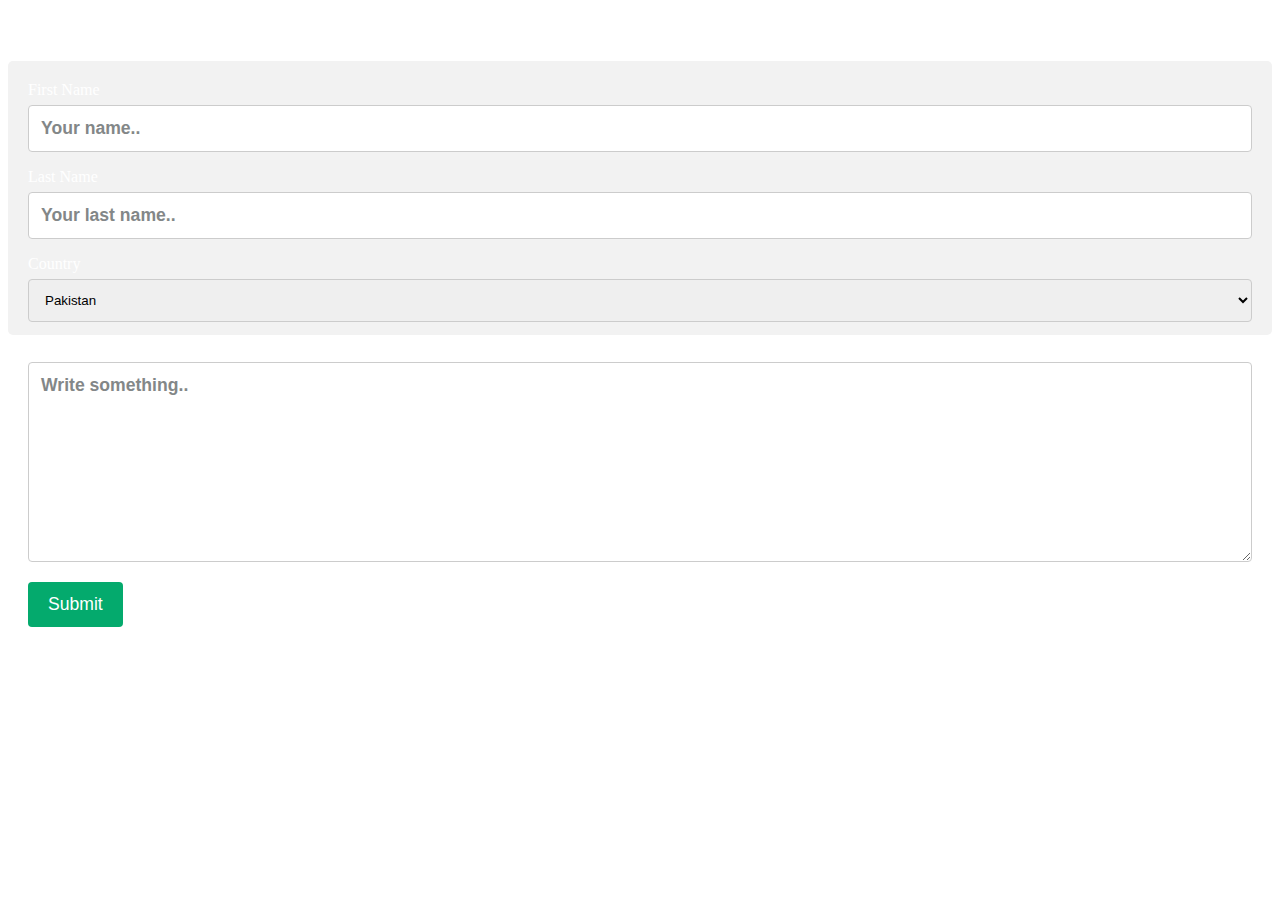
<file: cantact.html>
<!DOCTYPE html>
<html lang="en">
<head>
    <meta charset="UTF-8">
    <meta name="viewport" content="width=device-width, initial-scale=1.0">
    <title>Noble Price</title>
    <style>



.nav-link:hover{
    border-radius: 9px ;
    background-color:rgb(88, 88, 88);
}
#divcenter{
    text-align: center;
    transition: all 0.3s;
}
#divcenter:hover{
    transform: scale(1.13);
}



h1,
h2,
h3,
h4,
h5,
h6 {}
a,
a:hover,
a:focus,
a:active {
    text-decoration: none;
    outline: none;
}

a,
a:active,
a:focus {
    color: #6f6f6f;
    text-decoration: none;
    transition-timing-function: ease-in-out;
    -ms-transition-timing-function: ease-in-out;
    -moz-transition-timing-function: ease-in-out;
    -webkit-transition-timing-function: ease-in-out;
    -o-transition-timing-function: ease-in-out;
    transition-duration: .2s;
    -ms-transition-duration: .2s;
    -moz-transition-duration: .2s;
    -webkit-transition-duration: .2s;
    -o-transition-duration: .2s;
}

ul {
    margin: 0;
    padding: 0;
    list-style: none;
}
img {
max-width: 100%;
height: auto;
}
section {
    padding: 60px 0;
   /* min-height: 100vh;*/
}

.sec-title{
position:relative;
z-index: 1;
margin-bottom:60px;
}

.sec-title .title{
position: relative;
display: block;
font-size: 18px;
line-height: 24px;
color: #00aeef;
font-weight: 500;
margin-bottom: 15px;
}

.sec-title h2{
position: relative;
display: block;
font-size:40px;
line-height: 1.28em;
color: #222222;
font-weight: 600;
padding-bottom:18px;
}

.sec-title h2:before{
position:absolute;
content:'';
left:0px;
bottom:0px;
width:50px;
height:3px;
background-color:#d1d2d6;
}

.sec-title .text{
position: relative;
font-size: 16px;
line-height: 26px;
color: #848484;
font-weight: 400;
margin-top: 35px;
}

.sec-title.light h2{
color: #ffffff;
}

.sec-title.text-center h2:before{
left:50%;
margin-left: -25px;
}

.list-style-one{
position:relative;
}

.list-style-one li{
position:relative;
font-size:16px;
line-height:26px;
color: #222222;
font-weight:400;
padding-left:35px;
margin-bottom: 12px;
}

.list-style-one li:before {
content: "\f058";
position: absolute;
left: 0;
top: 0px;
display: block;
font-size: 18px;
padding: 0px;
color: #ff2222;
font-weight: 600;
-moz-font-smoothing: grayscale;
-webkit-font-smoothing: antialiased;
font-style: normal;
font-variant: normal;
text-rendering: auto;
line-height: 1.6;
font-family: "Font Awesome 5 Free";
}

.list-style-one li a:hover{
color: #44bce2;
}

.btn-style-one{
position: relative;
display: inline-block;
font-size: 17px;
line-height: 30px;
color: #ffffff;
padding: 10px 30px;
font-weight: 600;
overflow: hidden;
letter-spacing: 0.02em;
background-color: #00aeef;
}

.btn-style-one:hover{
background-color: #0794c9;
color: #ffffff;
}
.about-section{
position: relative;
padding: 120px 0 70px;
}

.about-section .sec-title{
margin-bottom: 45px;
}

.about-section .content-column{
position: relative;
margin-bottom: 50px;
}

.about-section .content-column .inner-column{
position: relative;
padding-left: 30px;
}

.about-section .text{
margin-bottom: 20px;
font-size: 16px;
line-height: 26px;
color: #848484;
font-weight: 400;
}

.about-section .list-style-one{
margin-bottom: 45px;
}

.about-section .btn-box{
position: relative;
}

.about-section .btn-box a{
padding: 15px 50px;
}

.about-section .image-column{
position: relative;
}

.about-section .image-column .text-layer{
position: absolute;
right: -110px;
top: 50%;
font-size: 325px;
line-height: 1em;
color: #ffffff;
margin-top: -175px;
font-weight: 500;
}

.about-section .image-column .inner-column{
position: relative;
padding-left: 80px;
padding-bottom: 0px;
}
.about-section .image-column .inner-column .author-desc{
position: absolute;
bottom: 16px;
z-index: 1;
background: orange;
padding: 10px 15px;
left: 96px;
width: calc(100% - 152px);
border-radius: 50px;
}
.about-section .image-column .inner-column .author-desc h2{
font-size: 21px;
letter-spacing: 1px;
text-align: center;
color: #fff;
margin: 0;
}
.about-section .image-column .inner-column .author-desc span{
font-size: 16px;
letter-spacing: 6px;
text-align: center;
color: #fff;
display: block;
font-weight: 400;
}
.about-section .image-column .inner-column:before{
content: '';
position: absolute;
width: calc(50% + 80px);
height: calc(100% + 160px);
top: -80px;
left: -3px;
background: transparent;
z-index: 0;
border: 44px solid #f8fdff;
}

.about-section .image-column .image-1{
position: relative;
}
.about-section .image-column .image-2{
position: absolute;
left: 0;
bottom: 0;
}

.about-section .image-column .image-2 img,
.about-section .image-column .image-1 img{
box-shadow: 0 30px 50px rgba(8,13,62,.15);
border-radius: 46px;
}

.about-section .image-column .video-link{
position: absolute;
left: 70px;
top: 170px;
}

.about-section .image-column .video-link .link{
position: relative;
display: block;
font-size: 22px;
color: #191e34;
font-weight: 400;
text-align: center;
height: 100px;
width: 100px;
line-height: 100px;
background-color: #ffffff;
border-radius: 50%;
box-shadow: 0 30px 50px rgba(8,13,62,.15);
-webkit-transition: all 300ms ease;
-moz-transition: all 300ms ease;
-ms-transition: all 300ms ease;
-o-transition: all 300ms ease;
transition: all 300ms ease;
}

.about-section .image-column .video-link .link:hover{
background-color: #191e34;

}

body{
    color:#fff
  }
  .right_conatct_social_icon{
       background: linear-gradient(to top right, #1325e8 -5%, #8f10b7 100%);
  }
  .contact_us{
      background-color: #f1f1f1;
      padding: 120px 0px;
  }
  
  .contact_inner{
      background-color: #fff;
      position: relative;
      box-shadow: 20px 22px 44px #cccc;
      border-radius: 25px;
  }
  .contact_field{
      padding: 60px 340px 90px 100px;
  }
  .right_conatct_social_icon{
      height: 100%;
  }
  
  .contact_field h3{
     color: #000;
      font-size: 40px;
      letter-spacing: 1px;
      font-weight: 600;
      margin-bottom: 10px
  }
  .contact_field p{
      color: #000;
      font-size: 13px;
      font-weight: 400;
      letter-spacing: 1px;
      margin-bottom: 35px;
  }
  .contact_field .form-control{
      border-radius: 0px;
      border: none;
      border-bottom: 1px solid #ccc;
  }
  .contact_field .form-control:focus{
      box-shadow: none;
      outline: none;
      border-bottom: 2px solid #1325e8;
  }
  .contact_field .form-control::placeholder{
      font-size: 13px;
      letter-spacing: 1px;
  }
  
  .contact_info_sec {
      position: absolute;
      background-color: #2d2d2d;
      right: 1px;
      top: 18%;
      height: 340px;
      width: 340px;
      padding: 40px;
      border-radius: 25px 0 0 25px;
  }
  .contact_info_sec h4{
      letter-spacing: 1px;
      padding-bottom: 15px;
  }
  
  .info_single{
      margin: 30px 0px;
  }
  .info_single i{
      margin-right: 15px;
  }
  .info_single span{
      font-size: 14px;
      letter-spacing: 1px;
  }
  
  
  button.contact_form_submit {
      background: linear-gradient(to top right, #1325e8 -5%, #8f10b7 100%);
      border: none;
      color: #fff;
      padding: 10px 15px;
      width: 100%;
      margin-top: 25px;
      border-radius: 35px;
      cursor: pointer;
      font-size: 14px;
      letter-spacing: 2px;
  }
  .socil_item_inner li{
      list-style: none;
  }
  .socil_item_inner li a{
      color: #fff;
      margin: 0px 15px;
      font-size: 14px;
  }
  .socil_item_inner{
      padding-bottom: 10px;
  }
  
  .map_sec{
      padding: 50px 0px;
  }
  .map_inner h4, .map_inner p{
      color: #000;
      text-align: center
  }
  .map_inner p{
      font-size: 13px;
  }
  .map_bind{
     margin-top: 50px;
      border-radius: 30px;
      overflow: hidden;
  }
  
#topBtn {
    display: none;
    position: fixed;
    bottom: 20px;
    right: 30px;
    z-index: 99;
    border: none;
    outline: none;
    background-color: #0c0c0d;
    color: white;
    cursor: pointer;
    padding: 13px;
    border-radius: 10px;
  }
  #topBtn:hover {
    background-color: #555;
  }
  .download-btn {
           width: 180px;
            color: #fff;
            text-decoration: none;
            background-color: rgb(184, 45, 45);
            padding: 5px 10px;
            border-radius: 8px;
            margin: 10px;
            margin-right: px;
            display: inline-block;
            transition: background-color 0.3s;
        }

        .download-btn i {
            margin-left: 5px;
        }

        .download-btn:hover {
            background-color: darkred;
        }
       

        input[type=text], select, textarea {
            width: 100%;
            padding: 12px;
            border: 1px solid #ccc;
            border-radius: 4px;
            box-sizing: border-box;
            margin-top: 6px;
            margin-bottom: 16px;
            resize: vertical;
          }
        
          input[type=submit] {
            background-color: #04AA6D;
            color: white;
            padding: 12px 20px;
            border: none;
            border-radius: 4px;
            cursor: pointer;
          }
        
          input[type=submit]:hover {
            background-color: #45a049;
          }
        
          .container {
            border-radius: 5px;
            background-color: #f2f2f2;
            padding: 20px;
          }
          svg {
            height: 23rem;
            margin-right: 4rem;
        }
        
        #envelope {
          animation: float 2s ease-in-out infinite;
        }
        
        #star1, #star2, #star3, #star4, #star5, #star6 {
          animation: blink 1s ease-in-out infinite;
        }
        #star2 { animation-delay: 100ms; }
        #star3 { animation-delay: 500ms; }
        #star4 { animation-delay: 700ms; }
        #star5 { animation-delay: 300ms; }
        #star6 { animation-delay: 200ms }
        
        @keyframes float {
          0% {
            transform: translateY(0px);
          }
          50% {
            transform: translateY(-20px);
          }
          100% {
            transform: translateY(0px);
          }
        }
        
        @keyframes blink {
          0% {
            opacity: 0;
          }
          50% {
            opacity: .5;
          }
          100% {
            opacity: 1;
          }
        }
        
        .container {
            height: 26vh;
        }
        
        form {
            min-width: 25rem;
            
            .title {
                font-family: 'Pacifico', cursive;
                color: #212529;
                font-size: 2.5rem;
            }
            
          .form-control {
            background-color: #f2f6f8;
                border-radius: 2rem;
            border: none;
            box-shadow: 0px 7px 5px rgba(0, 0, 0, 0.11);
                
            &.thick {
              height: 3.3rem;
              padding: .5rem 3.5rem;
            }
                
                &:focus {
                    background-color: #f2f6f8;
                    border: none;
                    box-shadow: 0px 7px 5px rgba(0, 0, 0, 0.11);
                }
          }
            
            .message .form-control {
                    padding: .5rem 1.8rem;
            }
            
          ::placeholder {
            font-family: 'Quicksand', sans-serif;
                font-weight: 600;
            font-size: 1.1rem;
            color: #838788;
            position: relative;
            left: 0;
          }
            
          input,
          textarea {
                font-family: 'Quicksand', sans-serif;
            color: #212529;
            font-size: 1.1rem;
          }
            
          .icon {
            color: #57565c;
            height: 1.3rem;
            position: absolute;
            left: 1.5rem;
            top: 1.1rem;
          }
        }
        
        .btn.btn-primary {
          font-family: 'Quicksand', sans-serif;
            font-weight: bold;
          height: 2.5rem;
          line-height: 2.5rem;
          padding: 0 3rem;
          border: 0;
          border-radius: 3rem;
          background-image:linear-gradient(131deg, #ffd340, #ff923c, #ff923c, #ff923c);
          background-size: 300% 100%;
          transition: all 0.3s ease-in-out;
        }
        
        .btn.btn-primary:hover:enabled {
          box-shadow: 0 0.5em 0.5em -0.4em #ff923cba;
          background-size: 100% 100%;
          transform: translateY(-0.15em);
        }




    </style>
</head>
<body>
    <h4>Contact Us</h4>
<div class="container">
  <form action="action_page.php">

    <label for="fname">First Name</label>
    <input type="text" id="fname" name="firstname" placeholder="Your name..">

    <label for="lname">Last Name</label>
    <input type="text" id="lname" name="lastname" placeholder="Your last name..">

    <label for="country">Country</label>
    <select id="country" name="country">
      <option value="pakistan">Pakistan</option>
      <option value="canada">Canada</option>
      <option value="usa">USA</option>
    </select>

    <label for="subject">Subject</label>
    <textarea id="subject" name="subject" placeholder="Write something.." style="height:200px"></textarea>

    <input type="submit" value="Submit">

  </form>
</div>
    
</body>
</html>
</file>
<file: style.css>
.nav-link:hover{
    border-radius: 9px ;
    background-color:rgb(88, 88, 88);
}
#divcenter{
    text-align: center;
    transition: all 0.3s;
}
#divcenter:hover{
    transform: scale(1.13);
}



h1,
h2,
h3,
h4,
h5,
h6 {}
a,
a:hover,
a:focus,
a:active {
    text-decoration: none;
    outline: none;
}

a,
a:active,
a:focus {
    color: #6f6f6f;
    text-decoration: none;
    transition-timing-function: ease-in-out;
    -ms-transition-timing-function: ease-in-out;
    -moz-transition-timing-function: ease-in-out;
    -webkit-transition-timing-function: ease-in-out;
    -o-transition-timing-function: ease-in-out;
    transition-duration: .2s;
    -ms-transition-duration: .2s;
    -moz-transition-duration: .2s;
    -webkit-transition-duration: .2s;
    -o-transition-duration: .2s;
}

ul {
    margin: 0;
    padding: 0;
    list-style: none;
}
img {
max-width: 100%;
height: auto;
}
section {
    padding: 60px 0;
   /* min-height: 100vh;*/
}

.sec-title{
position:relative;
z-index: 1;
margin-bottom:60px;
}

.sec-title .title{
position: relative;
display: block;
font-size: 18px;
line-height: 24px;
color: #00aeef;
font-weight: 500;
margin-bottom: 15px;
}

.sec-title h2{
position: relative;
display: block;
font-size:40px;
line-height: 1.28em;
color: #222222;
font-weight: 600;
padding-bottom:18px;
}

.sec-title h2:before{
position:absolute;
content:'';
left:0px;
bottom:0px;
width:50px;
height:3px;
background-color:#d1d2d6;
}

.sec-title .text{
position: relative;
font-size: 16px;
line-height: 26px;
color: #848484;
font-weight: 400;
margin-top: 35px;
}

.sec-title.light h2{
color: #ffffff;
}

.sec-title.text-center h2:before{
left:50%;
margin-left: -25px;
}

.list-style-one{
position:relative;
}

.list-style-one li{
position:relative;
font-size:16px;
line-height:26px;
color: #222222;
font-weight:400;
padding-left:35px;
margin-bottom: 12px;
}

.list-style-one li:before {
content: "\f058";
position: absolute;
left: 0;
top: 0px;
display: block;
font-size: 18px;
padding: 0px;
color: #ff2222;
font-weight: 600;
-moz-font-smoothing: grayscale;
-webkit-font-smoothing: antialiased;
font-style: normal;
font-variant: normal;
text-rendering: auto;
line-height: 1.6;
font-family: "Font Awesome 5 Free";
}

.list-style-one li a:hover{
color: #44bce2;
}

.btn-style-one{
position: relative;
display: inline-block;
font-size: 17px;
line-height: 30px;
color: #ffffff;
padding: 10px 30px;
font-weight: 600;
overflow: hidden;
letter-spacing: 0.02em;
background-color: #00aeef;
}

.btn-style-one:hover{
background-color: #0794c9;
color: #ffffff;
}
.about-section{
position: relative;
padding: 120px 0 70px;
}

.about-section .sec-title{
margin-bottom: 45px;
}

.about-section .content-column{
position: relative;
margin-bottom: 50px;
}

.about-section .content-column .inner-column{
position: relative;
padding-left: 30px;
}

.about-section .text{
margin-bottom: 20px;
font-size: 16px;
line-height: 26px;
color: #848484;
font-weight: 400;
}

.about-section .list-style-one{
margin-bottom: 45px;
}

.about-section .btn-box{
position: relative;
}

.about-section .btn-box a{
padding: 15px 50px;
}

.about-section .image-column{
position: relative;
}

.about-section .image-column .text-layer{
position: absolute;
right: -110px;
top: 50%;
font-size: 325px;
line-height: 1em;
color: #ffffff;
margin-top: -175px;
font-weight: 500;
}

.about-section .image-column .inner-column{
position: relative;
padding-left: 80px;
padding-bottom: 0px;
}
.about-section .image-column .inner-column .author-desc{
position: absolute;
bottom: 16px;
z-index: 1;
background: orange;
padding: 10px 15px;
left: 96px;
width: calc(100% - 152px);
border-radius: 50px;
}
.about-section .image-column .inner-column .author-desc h2{
font-size: 21px;
letter-spacing: 1px;
text-align: center;
color: #fff;
margin: 0;
}
.about-section .image-column .inner-column .author-desc span{
font-size: 16px;
letter-spacing: 6px;
text-align: center;
color: #fff;
display: block;
font-weight: 400;
}
.about-section .image-column .inner-column:before{
content: '';
position: absolute;
width: calc(50% + 80px);
height: calc(100% + 160px);
top: -80px;
left: -3px;
background: transparent;
z-index: 0;
border: 44px solid #f8fdff;
}

.about-section .image-column .image-1{
position: relative;
}
.about-section .image-column .image-2{
position: absolute;
left: 0;
bottom: 0;
}

.about-section .image-column .image-2 img,
.about-section .image-column .image-1 img{
box-shadow: 0 30px 50px rgba(8,13,62,.15);
border-radius: 46px;
}

.about-section .image-column .video-link{
position: absolute;
left: 70px;
top: 170px;
}

.about-section .image-column .video-link .link{
position: relative;
display: block;
font-size: 22px;
color: #191e34;
font-weight: 400;
text-align: center;
height: 100px;
width: 100px;
line-height: 100px;
background-color: #ffffff;
border-radius: 50%;
box-shadow: 0 30px 50px rgba(8,13,62,.15);
-webkit-transition: all 300ms ease;
-moz-transition: all 300ms ease;
-ms-transition: all 300ms ease;
-o-transition: all 300ms ease;
transition: all 300ms ease;
}

.about-section .image-column .video-link .link:hover{
background-color: #191e34;


}

body{
    color:#fff
  }
  .right_conatct_social_icon{
       background: linear-gradient(to top right, #1325e8 -5%, #8f10b7 100%);
  }
  .contact_us{
      background-color: #f1f1f1;
      padding: 120px 0px;
  }
  
  .contact_inner{
      background-color: #fff;
      position: relative;
      box-shadow: 20px 22px 44px #cccc;
      border-radius: 25px;
  }
  .contact_field{
      padding: 60px 340px 90px 100px;
  }
  .right_conatct_social_icon{
      height: 100%;
  }
  
  .contact_field h3{
     color: #000;
      font-size: 40px;
      letter-spacing: 1px;
      font-weight: 600;
      margin-bottom: 10px
  }
  .contact_field p{
      color: #000;
      font-size: 13px;
      font-weight: 400;
      letter-spacing: 1px;
      margin-bottom: 35px;
  }
  .contact_field .form-control{
      border-radius: 0px;
      border: none;
      border-bottom: 1px solid #ccc;
  }
  .contact_field .form-control:focus{
      box-shadow: none;
      outline: none;
      border-bottom: 2px solid #1325e8;
  }
  .contact_field .form-control::placeholder{
      font-size: 13px;
      letter-spacing: 1px;
  }
  
  .contact_info_sec {
      position: absolute;
      background-color: #2d2d2d;
      right: 1px;
      top: 18%;
      height: 340px;
      width: 340px;
      padding: 40px;
      border-radius: 25px 0 0 25px;
  }
  .contact_info_sec h4{
      letter-spacing: 1px;
      padding-bottom: 15px;
  }
  
  .info_single{
      margin: 30px 0px;
  }
  .info_single i{
      margin-right: 15px;
  }
  .info_single span{
      font-size: 14px;
      letter-spacing: 1px;
  }
  
  
  button.contact_form_submit {
      background: linear-gradient(to top right, #1325e8 -5%, #8f10b7 100%);
      border: none;
      color: #fff;
      padding: 10px 15px;
      width: 100%;
      margin-top: 25px;
      border-radius: 35px;
      cursor: pointer;
      font-size: 14px;
      letter-spacing: 2px;
  }
  .socil_item_inner li{
      list-style: none;
  }
  .socil_item_inner li a{
      color: #fff;
      margin: 0px 15px;
      font-size: 14px;
  }
  .socil_item_inner{
      padding-bottom: 10px;
  }
  
  .map_sec{
      padding: 50px 0px;
  }
  .map_inner h4, .map_inner p{
      color: #000;
      text-align: center
  }
  .map_inner p{
      font-size: 13px;
  }
  .map_bind{
     margin-top: 50px;
      border-radius: 30px;
      overflow: hidden;
  }
  
#topBtn {
    display: none;
    position: fixed;
    bottom: 20px;
    right: 30px;
    z-index: 99;
    border: none;
    outline: none;
    background-color: #0c0c0d;
    color: white;
    cursor: pointer;
    padding: 13px;
    border-radius: 10px;
  }
  #topBtn:hover {
    background-color: #555;
  }
  .download-btn {
           width: 180px;
            color: #fff;
            text-decoration: none;
            background-color: rgb(184, 45, 45);
            padding: 5px 10px;
            border-radius: 8px;
            margin: 10px;
            margin-right: px;
            display: inline-block;
            transition: background-color 0.3s;
        }

        .download-btn i {
            margin-left: 5px;
        }

        .download-btn:hover {
            background-color: darkred;
        }
       
        footer {
            background-color: #333;
            color: #fff;
            text-align: center;
            padding: 1em;
            position: relative;
            bottom: 0;
            width: 100%;
              }
</file>
